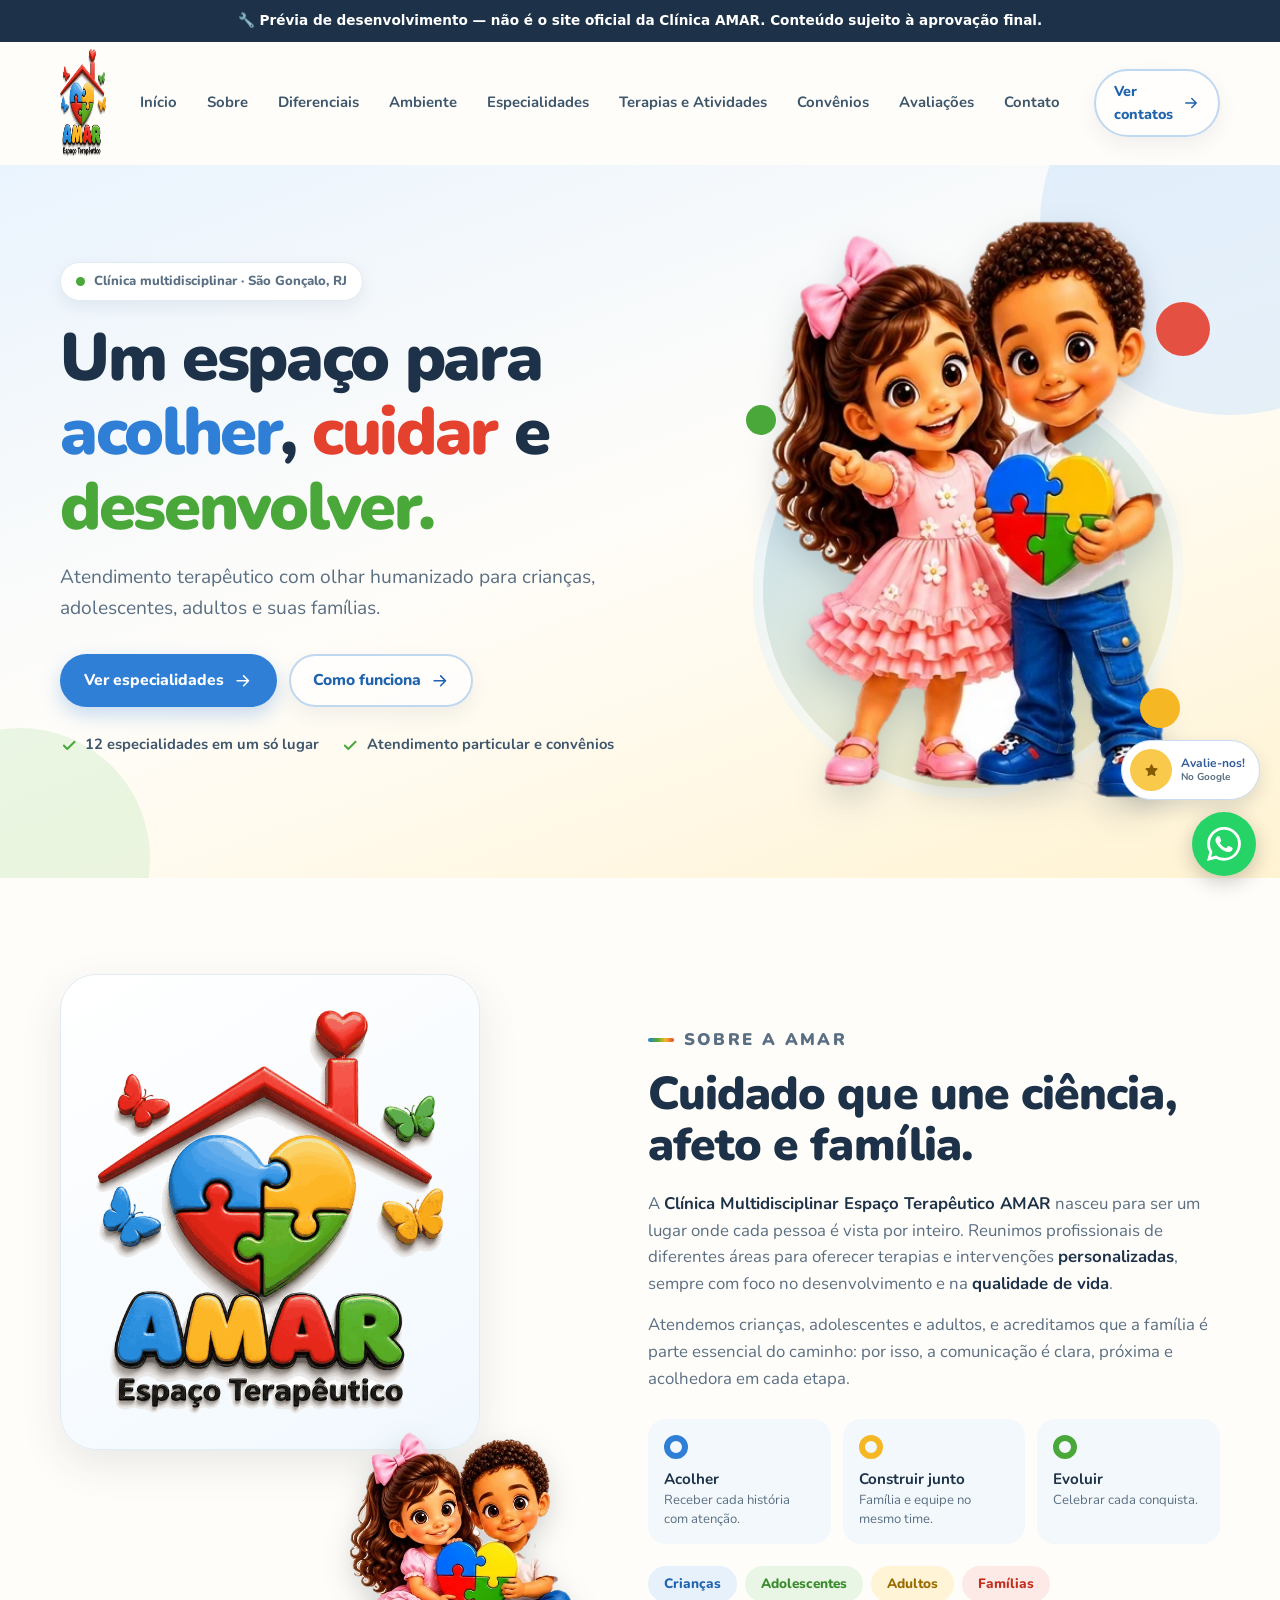
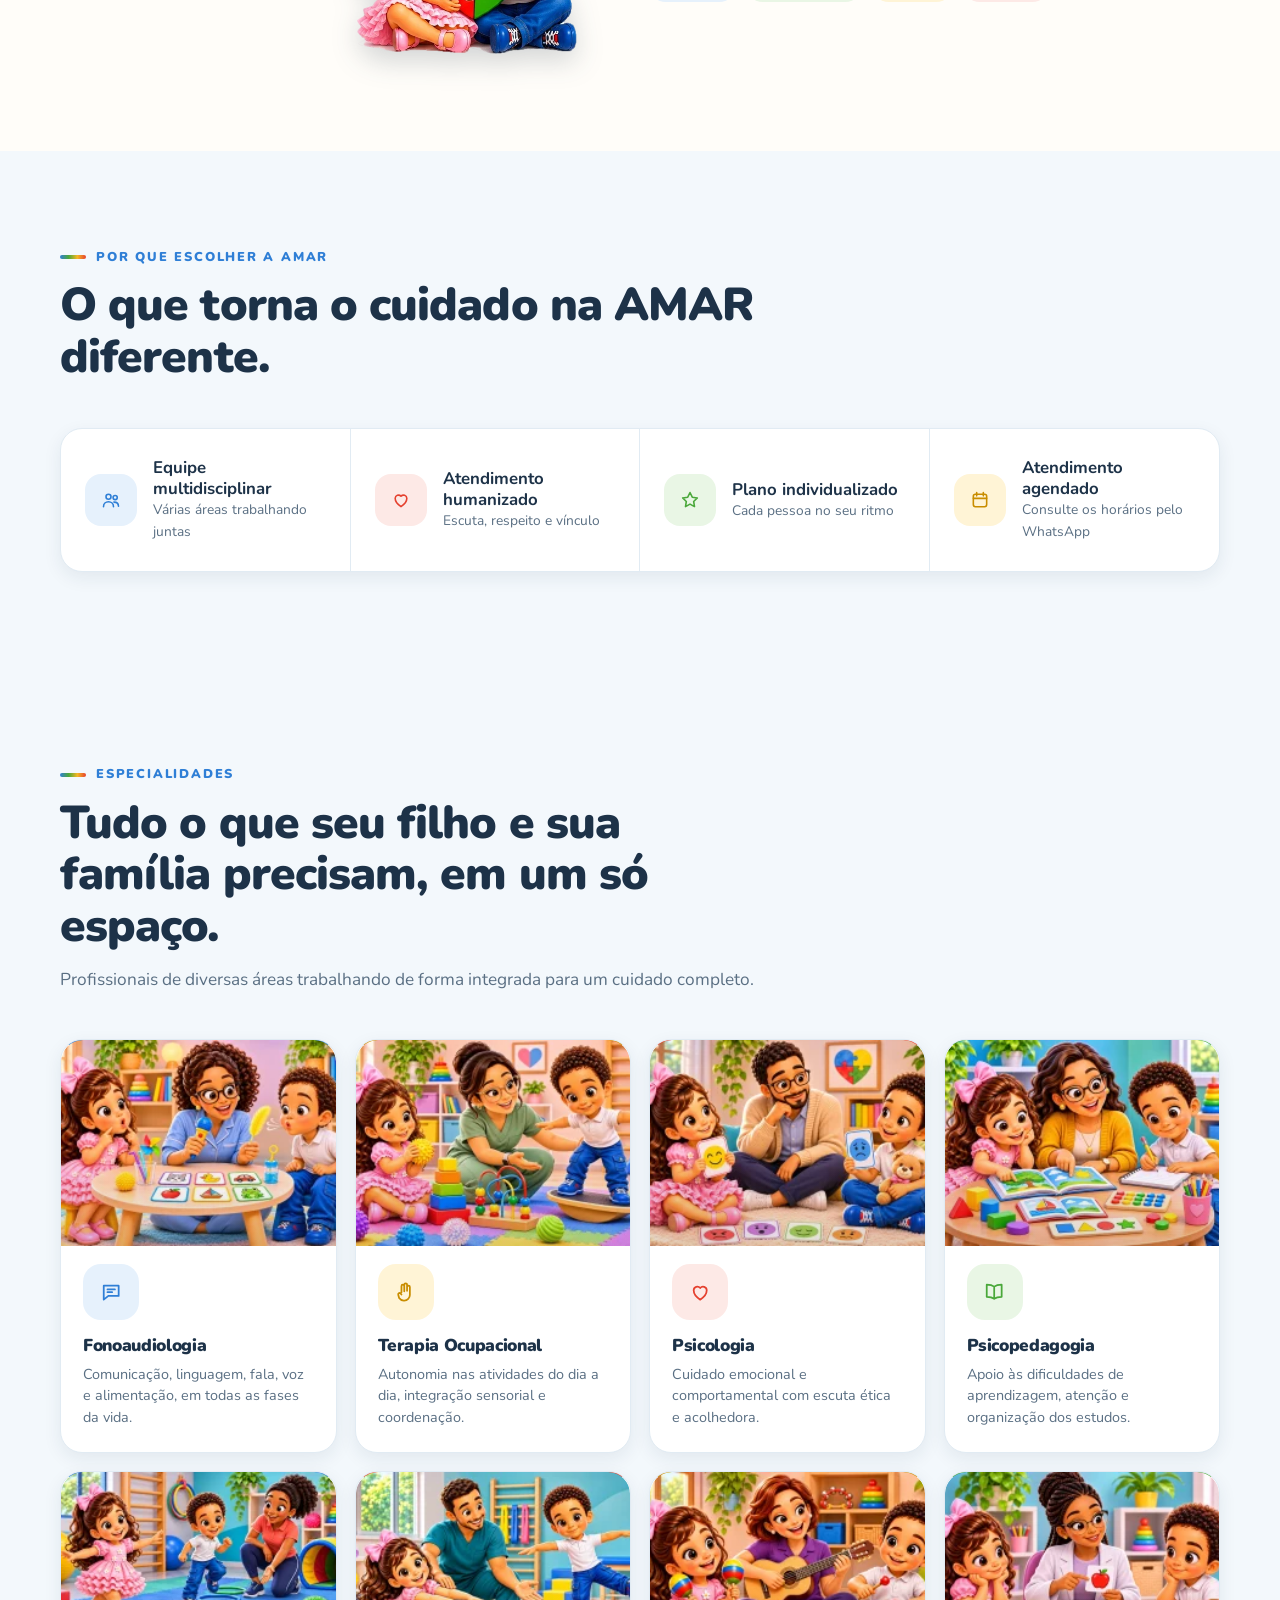
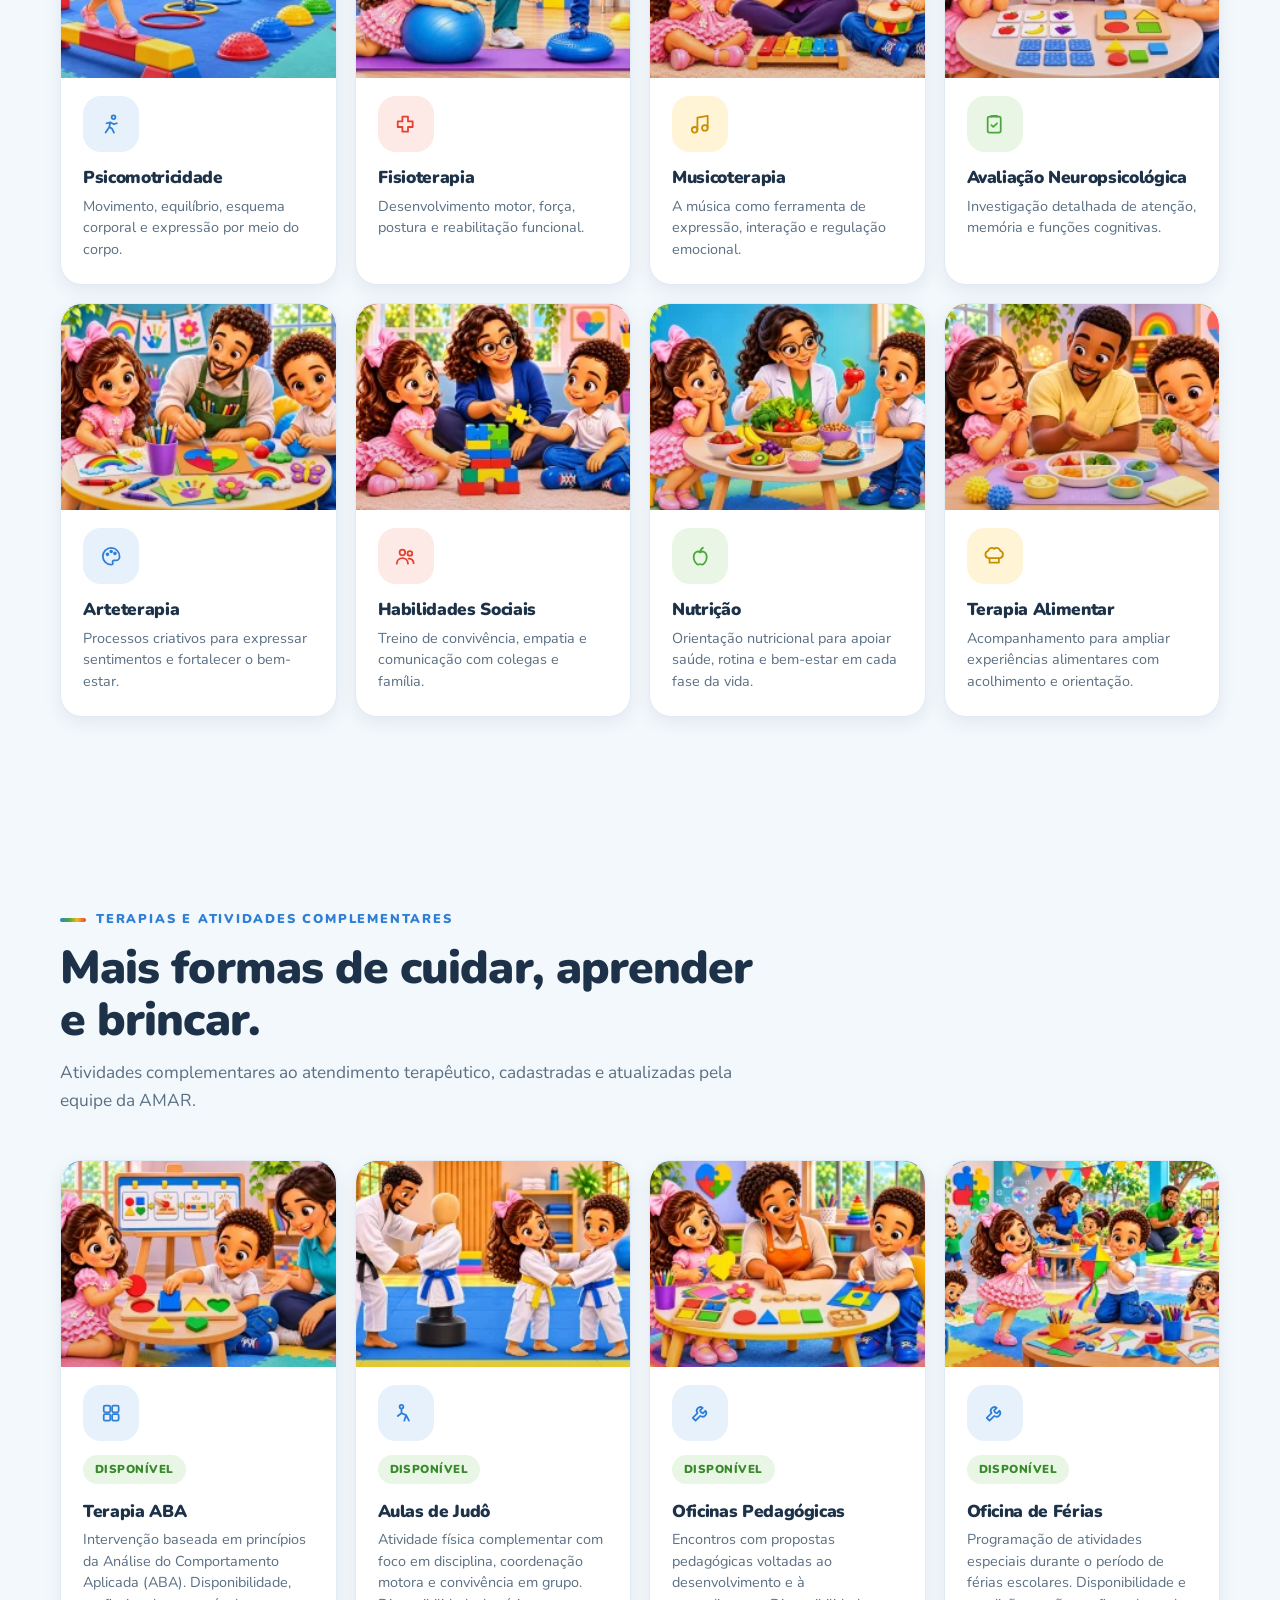
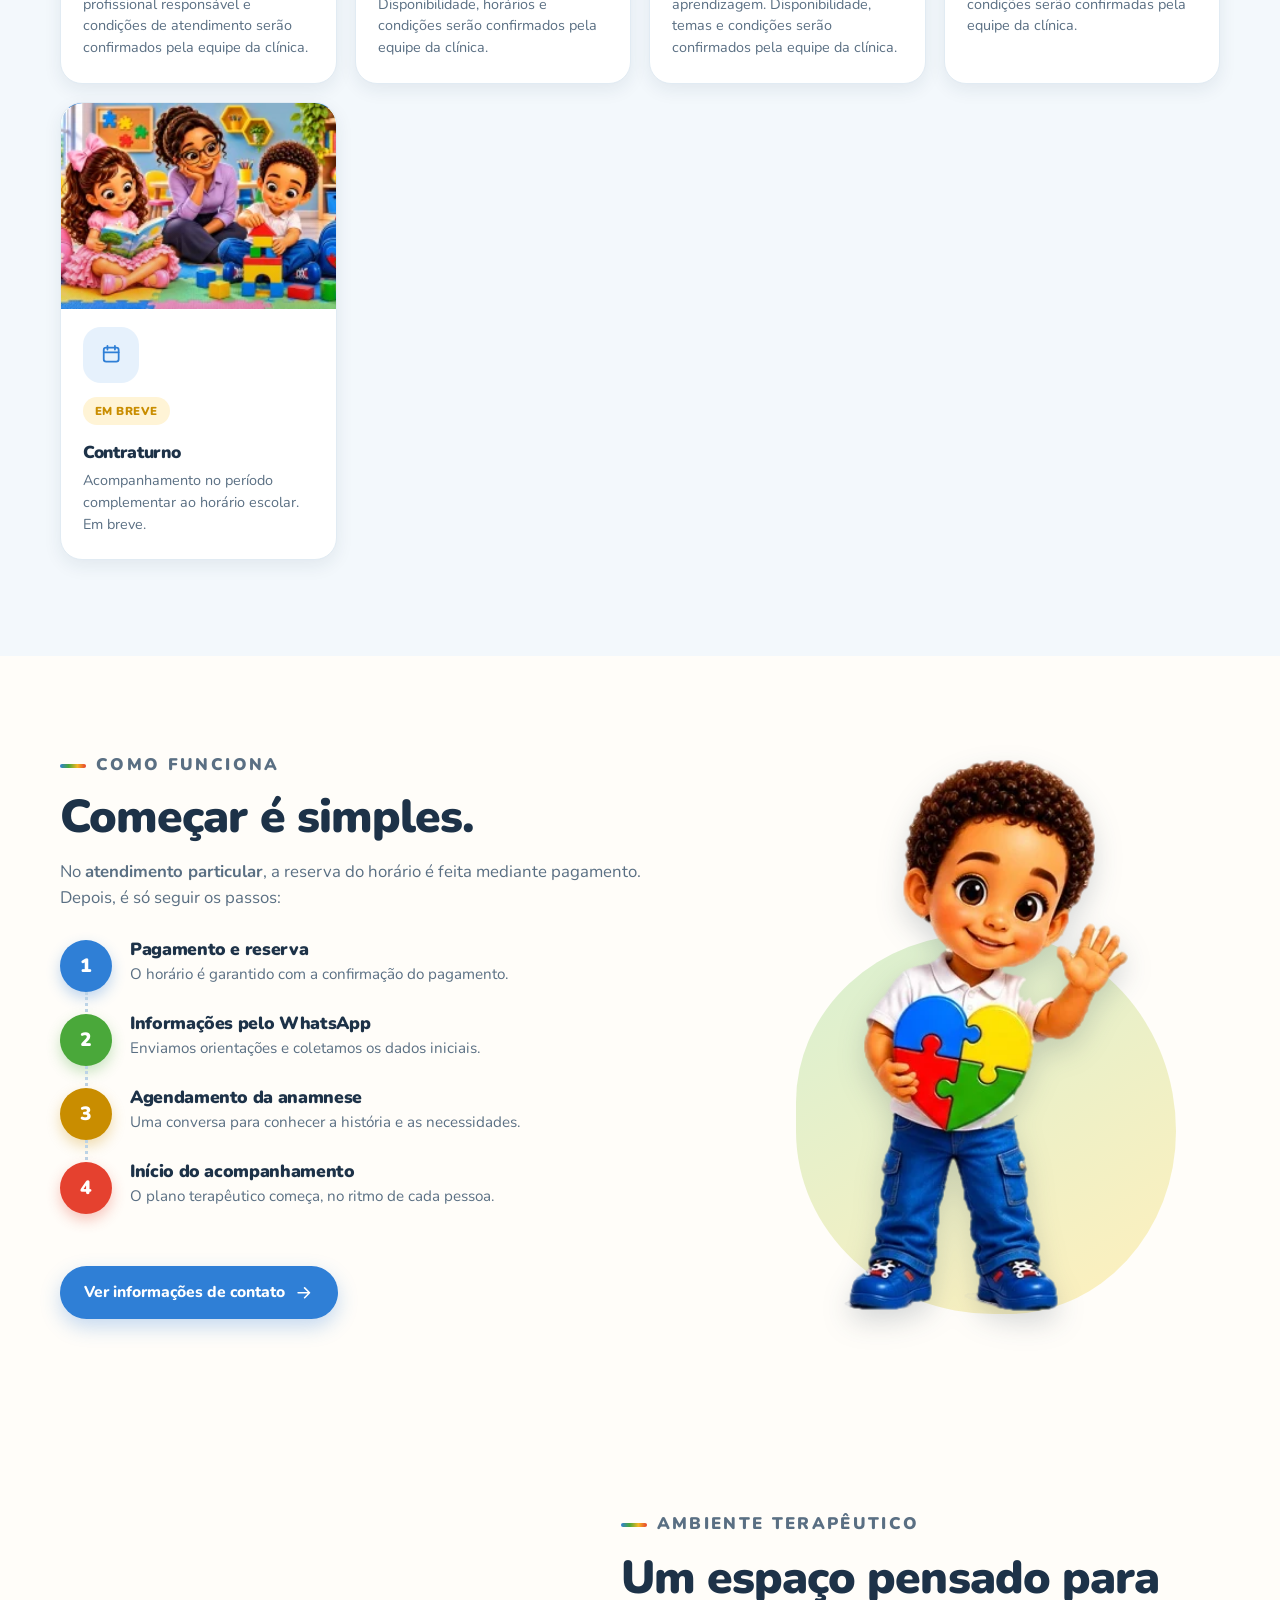
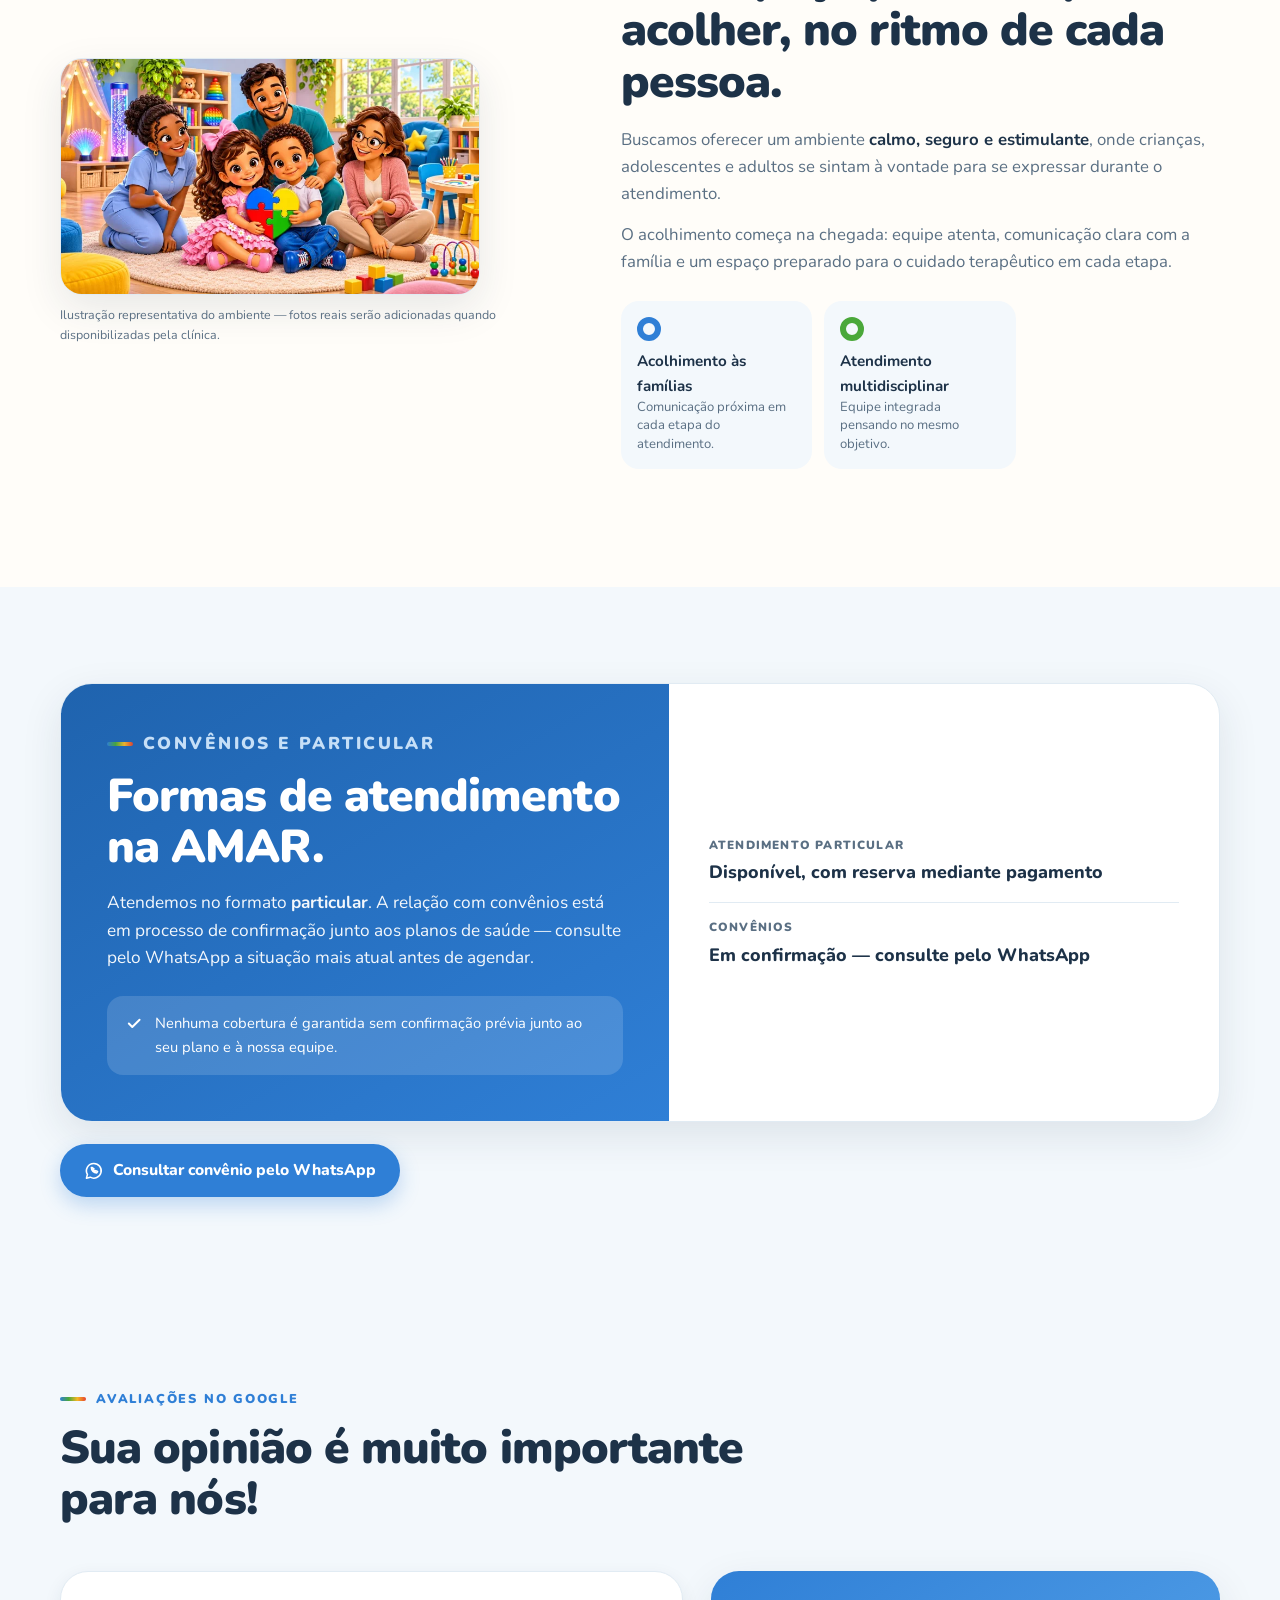
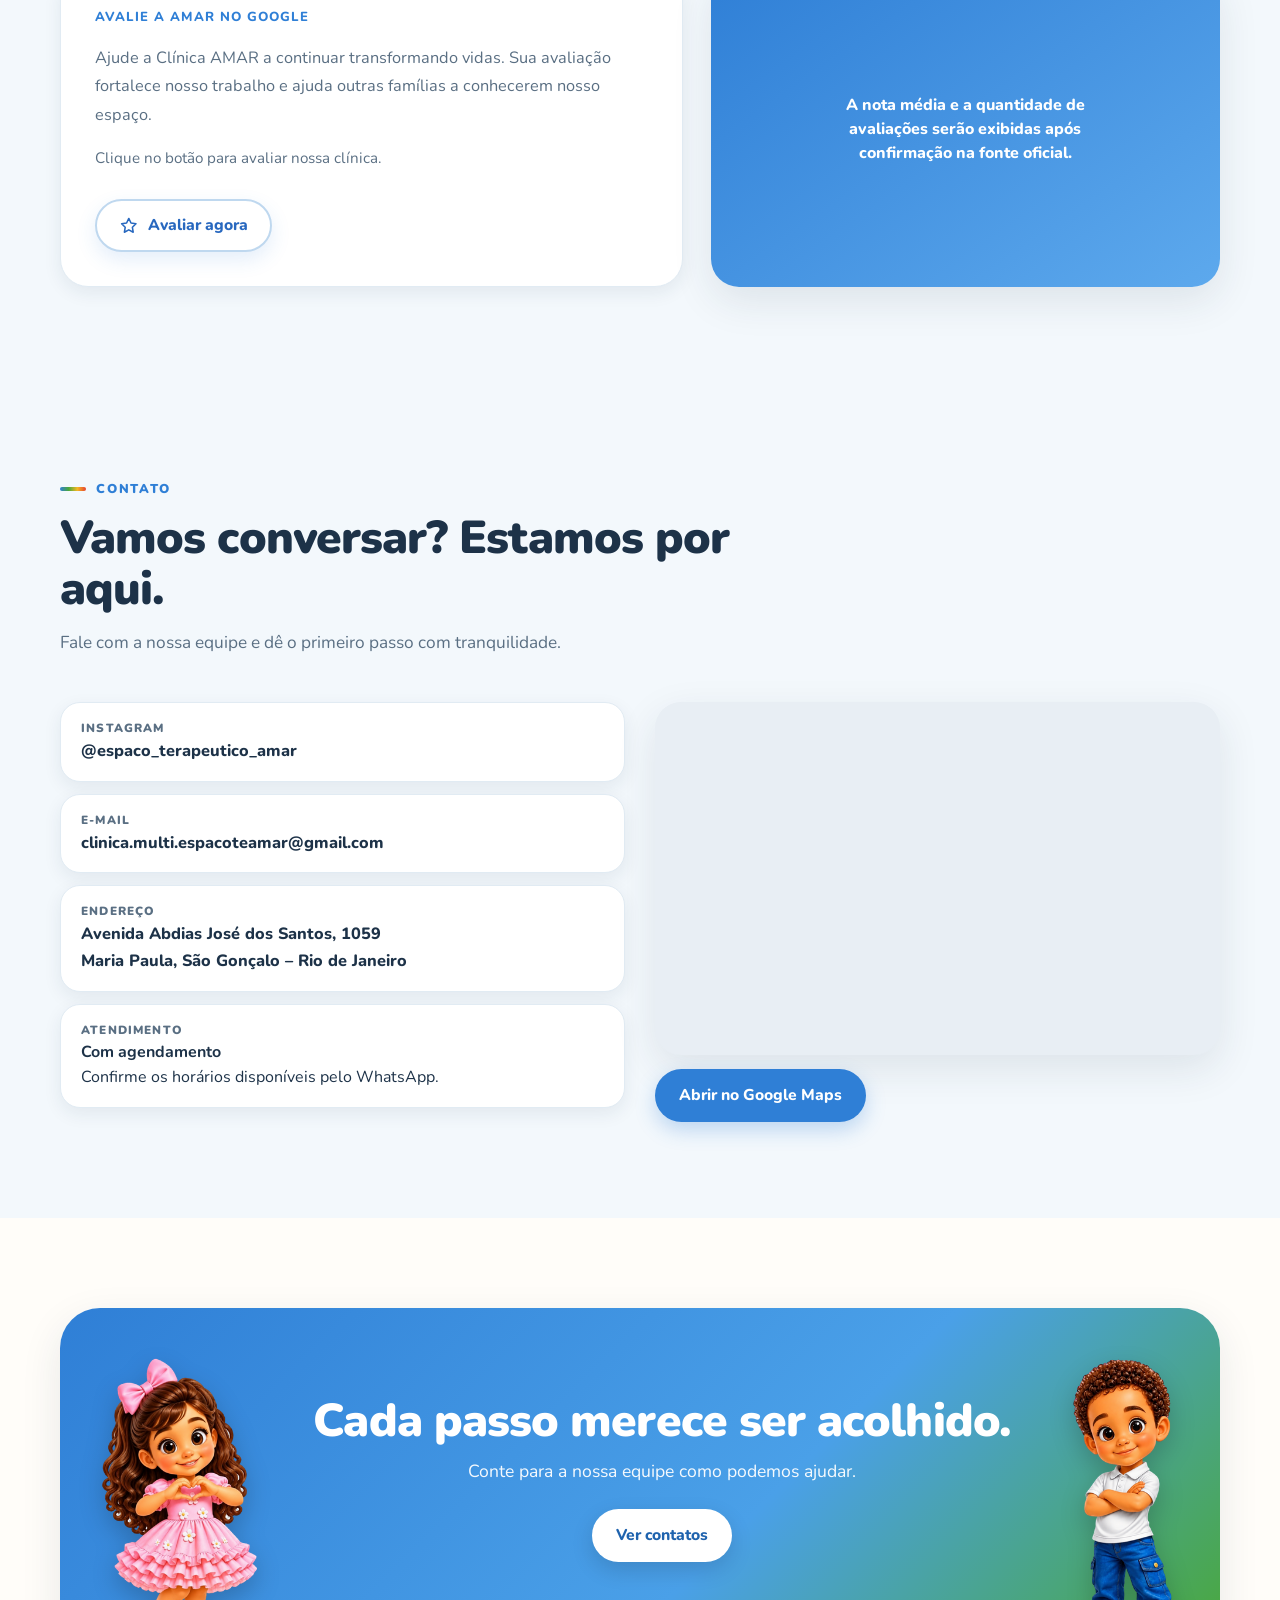
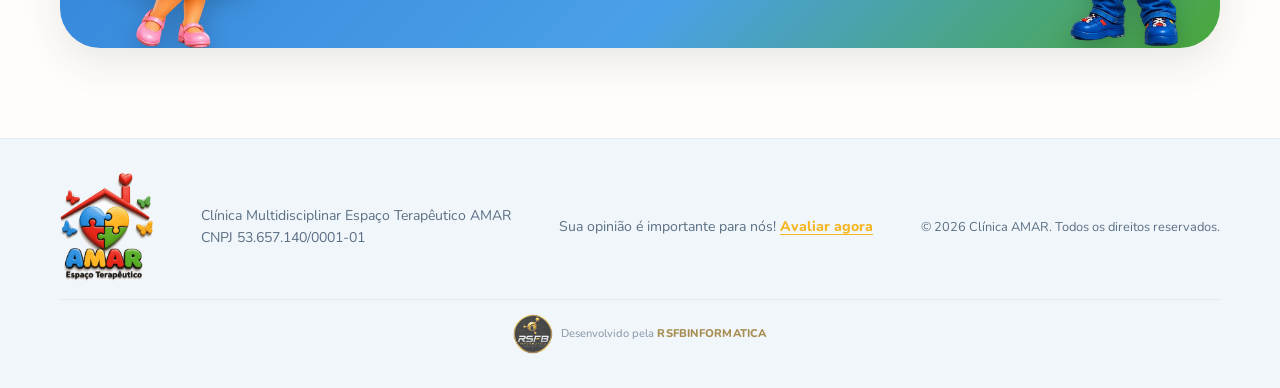
<file: index.html>
<!doctype html>
<!DOCTYPE html>

<html lang="en-US">
<head>
<meta charset="utf-8"/>
<meta content="width=device-width, initial-scale=1" name="viewport"/>
<meta content="#2f7fd6" name="theme-color"/>
<title>Clínica AMAR</title>
<meta content="noindex, nofollow" name="robots"/>
<link href="wp-content/themes/amar-institucional/assets/favicon-amar-16.png" rel="icon" sizes="16x16" type="image/png"/><link href="wp-content/themes/amar-institucional/assets/favicon-amar-32.png" rel="icon" sizes="32x32" type="image/png"/><link href="wp-content/themes/amar-institucional/assets/favicon-amar-64.png" rel="icon" sizes="64x64" type="image/png"/><link href="wp-content/themes/amar-institucional/assets/apple-touch-icon-amar-180.png" rel="apple-touch-icon" sizes="180x180"/><link href="//fonts.googleapis.com" rel="dns-prefetch"/>
<meta content="Clínica Multidisciplinar Espaço Terapêutico AMAR, em São Gonçalo (RJ): atendimento humanizado com 12 especialidades e atividades complementares para crianças, adolescentes, adultos e famílias." name="description"/>
<meta content="website" property="og:type"/>
<meta content="Clínica AMAR — Espaço Terapêutico Multidisciplinar em São Gonçalo, RJ" property="og:title"/>
<meta content="Clínica Multidisciplinar Espaço Terapêutico AMAR, em São Gonçalo (RJ): atendimento humanizado com 12 especialidades e atividades complementares para crianças, adolescentes, adultos e famílias." property="og:description"/>
<meta content="https://rsfbinformatica-n3.github.io/clinica-amar-preview/" property="og:url"/>
<meta content="https://rsfbinformatica-n3.github.io/clinica-amar-preview/wp-content/themes/amar-institucional/assets/logo-amar.png" property="og:image"/>
<meta content="summary_large_image" name="twitter:card"/>
<meta content="Clínica AMAR — Espaço Terapêutico Multidisciplinar em São Gonçalo, RJ" name="twitter:title"/>
<meta content="Clínica Multidisciplinar Espaço Terapêutico AMAR, em São Gonçalo (RJ): atendimento humanizado com 12 especialidades e atividades complementares para crianças, adolescentes, adultos e famílias." name="twitter:description"/>
<meta content="https://rsfbinformatica-n3.github.io/clinica-amar-preview/wp-content/themes/amar-institucional/assets/logo-amar.png" name="twitter:image"/>




<style id="global-styles-inline-css">
:root{--wp--preset--aspect-ratio--square: 1;--wp--preset--aspect-ratio--4-3: 4/3;--wp--preset--aspect-ratio--3-4: 3/4;--wp--preset--aspect-ratio--3-2: 3/2;--wp--preset--aspect-ratio--2-3: 2/3;--wp--preset--aspect-ratio--16-9: 16/9;--wp--preset--aspect-ratio--9-16: 9/16;--wp--preset--color--black: #000000;--wp--preset--color--cyan-bluish-gray: #abb8c3;--wp--preset--color--white: #ffffff;--wp--preset--color--pale-pink: #f78da7;--wp--preset--color--vivid-red: #cf2e2e;--wp--preset--color--luminous-vivid-orange: #ff6900;--wp--preset--color--luminous-vivid-amber: #fcb900;--wp--preset--color--light-green-cyan: #7bdcb5;--wp--preset--color--vivid-green-cyan: #00d084;--wp--preset--color--pale-cyan-blue: #8ed1fc;--wp--preset--color--vivid-cyan-blue: #0693e3;--wp--preset--color--vivid-purple: #9b51e0;--wp--preset--gradient--vivid-cyan-blue-to-vivid-purple: linear-gradient(135deg,rgb(6,147,227) 0%,rgb(155,81,224) 100%);--wp--preset--gradient--light-green-cyan-to-vivid-green-cyan: linear-gradient(135deg,rgb(122,220,180) 0%,rgb(0,208,130) 100%);--wp--preset--gradient--luminous-vivid-amber-to-luminous-vivid-orange: linear-gradient(135deg,rgb(252,185,0) 0%,rgb(255,105,0) 100%);--wp--preset--gradient--luminous-vivid-orange-to-vivid-red: linear-gradient(135deg,rgb(255,105,0) 0%,rgb(207,46,46) 100%);--wp--preset--gradient--very-light-gray-to-cyan-bluish-gray: linear-gradient(135deg,rgb(238,238,238) 0%,rgb(169,184,195) 100%);--wp--preset--gradient--cool-to-warm-spectrum: linear-gradient(135deg,rgb(74,234,220) 0%,rgb(151,120,209) 20%,rgb(207,42,186) 40%,rgb(238,44,130) 60%,rgb(251,105,98) 80%,rgb(254,248,76) 100%);--wp--preset--gradient--blush-light-purple: linear-gradient(135deg,rgb(255,206,236) 0%,rgb(152,150,240) 100%);--wp--preset--gradient--blush-bordeaux: linear-gradient(135deg,rgb(254,205,165) 0%,rgb(254,45,45) 50%,rgb(107,0,62) 100%);--wp--preset--gradient--luminous-dusk: linear-gradient(135deg,rgb(255,203,112) 0%,rgb(199,81,192) 50%,rgb(65,88,208) 100%);--wp--preset--gradient--pale-ocean: linear-gradient(135deg,rgb(255,245,203) 0%,rgb(182,227,212) 50%,rgb(51,167,181) 100%);--wp--preset--gradient--electric-grass: linear-gradient(135deg,rgb(202,248,128) 0%,rgb(113,206,126) 100%);--wp--preset--gradient--midnight: linear-gradient(135deg,rgb(2,3,129) 0%,rgb(40,116,252) 100%);--wp--preset--font-size--small: 13px;--wp--preset--font-size--medium: 20px;--wp--preset--font-size--large: 36px;--wp--preset--font-size--x-large: 42px;--wp--preset--spacing--20: 0.44rem;--wp--preset--spacing--30: 0.67rem;--wp--preset--spacing--40: 1rem;--wp--preset--spacing--50: 1.5rem;--wp--preset--spacing--60: 2.25rem;--wp--preset--spacing--70: 3.38rem;--wp--preset--spacing--80: 5.06rem;--wp--preset--shadow--natural: 6px 6px 9px rgba(0, 0, 0, 0.2);--wp--preset--shadow--deep: 12px 12px 50px rgba(0, 0, 0, 0.4);--wp--preset--shadow--sharp: 6px 6px 0px rgba(0, 0, 0, 0.2);--wp--preset--shadow--outlined: 6px 6px 0px -3px rgb(255, 255, 255), 6px 6px rgb(0, 0, 0);--wp--preset--shadow--crisp: 6px 6px 0px rgb(0, 0, 0);}.wp-block-button{--wp--preset--dimension--25: 25%;--wp--preset--dimension--50: 50%;--wp--preset--dimension--75: 75%;--wp--preset--dimension--100: 100%;}:where(body) { margin: 0; }:where(.is-layout-flex){gap: 0.5em;}:where(.is-layout-grid){gap: 0.5em;}body .is-layout-flex{display: flex;}.is-layout-flex{flex-wrap: wrap;align-items: center;}.is-layout-flex > :is(*, div){margin: 0;}body .is-layout-grid{display: grid;}.is-layout-grid > :is(*, div){margin: 0;}body{padding-top: 0px;padding-right: 0px;padding-bottom: 0px;padding-left: 0px;}:root :where(.wp-element-button, .wp-block-button__link){background-color: #32373c;border-width: 0;color: #fff;font-family: inherit;font-size: inherit;font-style: inherit;font-weight: inherit;letter-spacing: inherit;line-height: inherit;padding-top: calc(0.667em + 2px);padding-right: calc(1.333em + 2px);padding-bottom: calc(0.667em + 2px);padding-left: calc(1.333em + 2px);text-decoration: none;text-transform: inherit;}.has-black-color{color: var(--wp--preset--color--black) !important;}.has-cyan-bluish-gray-color{color: var(--wp--preset--color--cyan-bluish-gray) !important;}.has-white-color{color: var(--wp--preset--color--white) !important;}.has-pale-pink-color{color: var(--wp--preset--color--pale-pink) !important;}.has-vivid-red-color{color: var(--wp--preset--color--vivid-red) !important;}.has-luminous-vivid-orange-color{color: var(--wp--preset--color--luminous-vivid-orange) !important;}.has-luminous-vivid-amber-color{color: var(--wp--preset--color--luminous-vivid-amber) !important;}.has-light-green-cyan-color{color: var(--wp--preset--color--light-green-cyan) !important;}.has-vivid-green-cyan-color{color: var(--wp--preset--color--vivid-green-cyan) !important;}.has-pale-cyan-blue-color{color: var(--wp--preset--color--pale-cyan-blue) !important;}.has-vivid-cyan-blue-color{color: var(--wp--preset--color--vivid-cyan-blue) !important;}.has-vivid-purple-color{color: var(--wp--preset--color--vivid-purple) !important;}.has-black-background-color{background-color: var(--wp--preset--color--black) !important;}.has-cyan-bluish-gray-background-color{background-color: var(--wp--preset--color--cyan-bluish-gray) !important;}.has-white-background-color{background-color: var(--wp--preset--color--white) !important;}.has-pale-pink-background-color{background-color: var(--wp--preset--color--pale-pink) !important;}.has-vivid-red-background-color{background-color: var(--wp--preset--color--vivid-red) !important;}.has-luminous-vivid-orange-background-color{background-color: var(--wp--preset--color--luminous-vivid-orange) !important;}.has-luminous-vivid-amber-background-color{background-color: var(--wp--preset--color--luminous-vivid-amber) !important;}.has-light-green-cyan-background-color{background-color: var(--wp--preset--color--light-green-cyan) !important;}.has-vivid-green-cyan-background-color{background-color: var(--wp--preset--color--vivid-green-cyan) !important;}.has-pale-cyan-blue-background-color{background-color: var(--wp--preset--color--pale-cyan-blue) !important;}.has-vivid-cyan-blue-background-color{background-color: var(--wp--preset--color--vivid-cyan-blue) !important;}.has-vivid-purple-background-color{background-color: var(--wp--preset--color--vivid-purple) !important;}.has-black-border-color{border-color: var(--wp--preset--color--black) !important;}.has-cyan-bluish-gray-border-color{border-color: var(--wp--preset--color--cyan-bluish-gray) !important;}.has-white-border-color{border-color: var(--wp--preset--color--white) !important;}.has-pale-pink-border-color{border-color: var(--wp--preset--color--pale-pink) !important;}.has-vivid-red-border-color{border-color: var(--wp--preset--color--vivid-red) !important;}.has-luminous-vivid-orange-border-color{border-color: var(--wp--preset--color--luminous-vivid-orange) !important;}.has-luminous-vivid-amber-border-color{border-color: var(--wp--preset--color--luminous-vivid-amber) !important;}.has-light-green-cyan-border-color{border-color: var(--wp--preset--color--light-green-cyan) !important;}.has-vivid-green-cyan-border-color{border-color: var(--wp--preset--color--vivid-green-cyan) !important;}.has-pale-cyan-blue-border-color{border-color: var(--wp--preset--color--pale-cyan-blue) !important;}.has-vivid-cyan-blue-border-color{border-color: var(--wp--preset--color--vivid-cyan-blue) !important;}.has-vivid-purple-border-color{border-color: var(--wp--preset--color--vivid-purple) !important;}.has-vivid-cyan-blue-to-vivid-purple-gradient-background{background: var(--wp--preset--gradient--vivid-cyan-blue-to-vivid-purple) !important;}.has-light-green-cyan-to-vivid-green-cyan-gradient-background{background: var(--wp--preset--gradient--light-green-cyan-to-vivid-green-cyan) !important;}.has-luminous-vivid-amber-to-luminous-vivid-orange-gradient-background{background: var(--wp--preset--gradient--luminous-vivid-amber-to-luminous-vivid-orange) !important;}.has-luminous-vivid-orange-to-vivid-red-gradient-background{background: var(--wp--preset--gradient--luminous-vivid-orange-to-vivid-red) !important;}.has-very-light-gray-to-cyan-bluish-gray-gradient-background{background: var(--wp--preset--gradient--very-light-gray-to-cyan-bluish-gray) !important;}.has-cool-to-warm-spectrum-gradient-background{background: var(--wp--preset--gradient--cool-to-warm-spectrum) !important;}.has-blush-light-purple-gradient-background{background: var(--wp--preset--gradient--blush-light-purple) !important;}.has-blush-bordeaux-gradient-background{background: var(--wp--preset--gradient--blush-bordeaux) !important;}.has-luminous-dusk-gradient-background{background: var(--wp--preset--gradient--luminous-dusk) !important;}.has-pale-ocean-gradient-background{background: var(--wp--preset--gradient--pale-ocean) !important;}.has-electric-grass-gradient-background{background: var(--wp--preset--gradient--electric-grass) !important;}.has-midnight-gradient-background{background: var(--wp--preset--gradient--midnight) !important;}.has-small-font-size{font-size: var(--wp--preset--font-size--small) !important;}.has-medium-font-size{font-size: var(--wp--preset--font-size--medium) !important;}.has-large-font-size{font-size: var(--wp--preset--font-size--large) !important;}.has-x-large-font-size{font-size: var(--wp--preset--font-size--x-large) !important;}
/*# sourceURL=global-styles-inline-css */
</style>
<link href="wp-content/plugins/amar-whatsapp-flutuante/assets/amar-whatsapp-flutuante.css" id="amar-whatsapp-flutuante-css" media="all" rel="stylesheet"/>
<link href="https://fonts.googleapis.com/css2?family=Nunito:wght@400;600;700;800;900&amp;display=swap" id="amar-font-css" media="all" rel="stylesheet"/>
<link href="wp-content/themes/amar-institucional/style.css" id="amar-style-css" media="all" rel="stylesheet"/>


</head>
<body class="" data-preview-build="amar-hd-v2-20261122"><div style="position:sticky;top:0;z-index:999;background:#1d3248;color:#fff;text-align:center;padding:10px 16px;font-family:system-ui,sans-serif;font-size:.85rem;font-weight:700">🔧 Prévia de desenvolvimento — não é o site oficial da Clínica AMAR. Conteúdo sujeito à aprovação final.</div>
<svg aria-hidden="true" focusable="false" height="0" style="position:absolute" width="0"><defs>
<symbol id="i-fono" viewbox="0 0 24 24"><path d="M4 5h16v11H9l-5 4z"></path><path d="M8 9h8M8 12h5"></path></symbol>
<symbol id="i-to" viewbox="0 0 24 24"><path d="M8 12V5.5a1.5 1.5 0 013 0V11m0-.5V4a1.5 1.5 0 013 0v6.5m0-4a1.5 1.5 0 013 0V15a6 6 0 01-6 6h-.5a6 6 0 01-5-2.7L4.6 15a1.5 1.5 0 012.4-1.7L8 14.5"></path></symbol>
<symbol id="i-psi" viewbox="0 0 24 24"><path d="M12 20s-7-4.5-7-10a4 4 0 017-2.5A4 4 0 0119 10c0 5.5-7 10-7 10z"></path></symbol>
<symbol id="i-pedagogia" viewbox="0 0 24 24"><path d="M12 6c-2-1.5-5-2-8-2v13c3 0 6 .5 8 2 2-1.5 5-2 8-2V4c-3 0-6 .5-8 2zM12 6v13"></path></symbol>
<symbol id="i-motri" viewbox="0 0 24 24"><circle cx="14.5" cy="4.5" r="2"></circle><path d="M6 21l4-6 3 2 2 4M10 15l1-5 4 2 3-1M11 10l-4 1"></path></symbol>
<symbol id="i-fisio" viewbox="0 0 24 24"><path d="M9 4h6v5h5v6h-5v5H9v-5H4V9h5z"></path></symbol>
<symbol id="i-musica" viewbox="0 0 24 24"><path d="M9 18V5l11-2v13"></path><circle cx="6" cy="18" r="3"></circle><circle cx="17" cy="16" r="3"></circle></symbol>
<symbol id="i-neuro" viewbox="0 0 24 24"><rect height="17" rx="2" width="14" x="5" y="4"></rect><path d="M9 4V3h6v1M9 13l2 2 4-4"></path></symbol>
<symbol id="i-arte" viewbox="0 0 24 24"><path d="M12 3a9 9 0 000 18c1.6 0 2.2-1 1.6-2.3-.5-1.2.3-2.2 1.6-2.2H17a4 4 0 004-4c0-5-4-9.5-9-9.5z"></path><circle cx="8" cy="10" r="1"></circle><circle cx="12" cy="7" r="1"></circle><circle cx="16" cy="9" r="1"></circle></symbol>
<symbol id="i-social" viewbox="0 0 24 24"><circle cx="9" cy="8" r="3"></circle><circle cx="17" cy="9" r="2.5"></circle><path d="M3 20c0-3.5 2.7-6 6-6s6 2.5 6 6M15.5 14.5c3 0 5.5 1.5 5.5 5"></path></symbol>
<symbol id="i-nutri" viewbox="0 0 24 24"><path d="M12 8c-2-2-7-1-7 5 0 4 3 8 5 8 1 0 1.5-.5 2-.5s1 .5 2 .5c2 0 5-4 5-8 0-6-5-7-7-5zM12 8c0-2 1-4 3-5"></path></symbol>
<symbol id="i-culinaria" viewbox="0 0 24 24"><path d="M7 14v5h10v-5M6 14a4 4 0 01-.5-7.8A4 4 0 0112 4a4 4 0 016.5 2.2A4 4 0 0118 14z"></path></symbol>
<symbol id="i-receipt" viewbox="0 0 24 24"><path d="M6 3h12v18l-3-2-3 2-3-2-3 2zM9 8h6M9 12h6"></path></symbol>
<symbol id="i-calendar" viewbox="0 0 24 24"><rect height="15" rx="2.5" width="16" x="4" y="5"></rect><path d="M4 10h16M8 3v4M16 3v4"></path></symbol>
<symbol id="i-heart" viewbox="0 0 24 24"><path d="M12 20s-7-4.5-7-10a4 4 0 017-2.5A4 4 0 0119 10c0 5.5-7 10-7 10z"></path></symbol>
<symbol id="i-users" viewbox="0 0 24 24"><circle cx="9" cy="8" r="3"></circle><circle cx="17" cy="9" r="2.5"></circle><path d="M3 20c0-3.5 2.7-6 6-6s6 2.5 6 6M15.5 14.5c3 0 5.5 1.5 5.5 5"></path></symbol>
<symbol id="i-star" viewbox="0 0 24 24"><path d="M12 3l2.7 5.6 6.1.9-4.4 4.3 1 6.1L12 17l-5.4 2.9 1-6.1L3.2 9.5l6.1-.9z"></path></symbol>
<symbol id="i-check" viewbox="0 0 24 24"><path d="M5 12.5l4.5 4.5L19 7.5"></path></symbol><symbol id="i-arrow" viewbox="0 0 24 24"><path d="M5 12h14M13 6l6 6-6 6"></path></symbol>
<symbol id="i-whatsapp" viewbox="0 0 24 24"><path d="M12 3a9 9 0 00-7.8 13.5L3 21l4.6-1.2A9 9 0 1012 3z"></path><path d="M9 8c0 3.6 3 6.6 6.6 6.6l1-1.7-2.2-1.1-.9.9a4.6 4.6 0 01-2.2-2.2l.9-.9L10.1 8z"></path></symbol>
<symbol id="i-aba" viewbox="0 0 24 24"><rect height="7" rx="1.5" width="7" x="4" y="4"></rect><rect height="7" rx="1.5" width="7" x="13" y="4"></rect><rect height="7" rx="1.5" width="7" x="4" y="13"></rect><rect height="7" rx="1.5" width="7" x="13" y="13"></rect></symbol>
<symbol id="i-judo" viewbox="0 0 24 24"><circle cx="8" cy="5" r="2"></circle><path d="M8 7v5l5 2 3 6M8 12l-4 3M13 14l-2 6"></path></symbol>
<symbol id="i-oficina" viewbox="0 0 24 24"><path d="M14.7 6.3a4 4 0 00-5.6 5.6L4 17l3 3 5.1-5.1a4 4 0 005.6-5.6l-2.8 2.8-2-1-1-2z"></path></symbol>
</defs></svg>
<a class="skip" href="#conteudo">Ir para o conteúdo</a>
<header class="site-header" id="topo"><div class="wrap nav">
<a aria-label="Clínica AMAR – Espaço Terapêutico, início" class="brand" href="#inicio"><img alt="Clínica AMAR – Espaço Terapêutico" height="665" src="wp-content/themes/amar-institucional/assets/logo-amar.png" width="573"/></a>
<nav aria-label="Navegação principal" class="menu" id="menu"><a href="#inicio">Início</a><a href="#sobre">Sobre</a><a href="#diferenciais">Diferenciais</a><a href="#ambiente">Ambiente</a><a href="#especialidades">Especialidades</a><a href="#terapias-atividades">Terapias e Atividades</a><a href="#convenios">Convênios</a><a href="#avaliacoes">Avaliações</a><a href="#contato">Contato</a><a class="btn btn-primary menu-cta" href="#contato">Ver contatos <svg class="ic"><use href="#i-arrow"></use></svg></a></nav>
<a class="btn btn-outline header-cta" href="#contato">Ver contatos <svg class="ic"><use href="#i-arrow"></use></svg></a>
<button aria-controls="menu" aria-expanded="false" aria-label="Abrir menu" class="burger" id="burger"><span></span><span></span><span></span></button>
</div></header>
<main id="conteudo">
<section class="hero" id="inicio"><div aria-hidden="true" class="blob b1"></div><div aria-hidden="true" class="blob b2"></div><div class="wrap hero-grid"><div class="hero-copy"><span class="chip"><i class="dot"></i> Clínica multidisciplinar · São Gonçalo, RJ</span><h1>Um espaço para <em class="c-blue">acolher</em>, <em class="c-red">cuidar</em> e <em class="c-green">desenvolver.</em></h1><p class="lead">Atendimento terapêutico com olhar humanizado para crianças, adolescentes, adultos e suas famílias.</p><div class="actions"><a class="btn btn-primary" href="#especialidades">Ver especialidades <svg class="ic"><use href="#i-arrow"></use></svg></a><a class="btn btn-outline" href="#como-funciona">Como funciona <svg class="ic"><use href="#i-arrow"></use></svg></a></div><ul class="hero-points"><li><svg class="ic"><use href="#i-check"></use></svg>12 especialidades em um só lugar</li><li><svg class="ic"><use href="#i-check"></use></svg>Atendimento particular e convênios</li></ul></div><div class="hero-art"><div aria-hidden="true" class="hero-disc"></div><img alt="Mascotes da AMAR: uma menina e um menino segurando um coração de quebra-cabeça colorido" class="hero-kids" height="800" src="wp-content/themes/amar-institucional/assets/dupla-em-pe.webp" width="560"/><span aria-hidden="true" class="float f1"></span><span aria-hidden="true" class="float f2"></span><span aria-hidden="true" class="float f3"></span></div></div></section>
<section class="section" id="sobre"><div class="wrap about"><div class="about-art reveal"><div class="about-card"><img alt="Logotipo da Clínica AMAR – Espaço Terapêutico" height="688" loading="lazy" src="wp-content/themes/amar-institucional/assets/logo-amar.png" width="600"/></div><img alt="" aria-hidden="true" class="about-kids" height="500" loading="lazy" src="wp-content/themes/amar-institucional/assets/dupla-sentada.webp" width="460"/></div><div class="about-copy reveal"><p class="eyebrow">Sobre a AMAR</p><h2>Cuidado que une ciência, afeto e família.</h2><p>A <strong>Clínica Multidisciplinar Espaço Terapêutico AMAR</strong> nasceu para ser um lugar onde cada pessoa é vista por inteiro. Reunimos profissionais de diferentes áreas para oferecer terapias e intervenções <strong>personalizadas</strong>, sempre com foco no desenvolvimento e na <strong>qualidade de vida</strong>.</p><p>Atendemos crianças, adolescentes e adultos, e acreditamos que a família é parte essencial do caminho: por isso, a comunicação é clara, próxima e acolhedora em cada etapa.</p><ul class="values"><li><span class="ring blue"></span><div><strong>Acolher</strong><span>Receber cada história com atenção.</span></div></li><li><span class="ring yellow"></span><div><strong>Construir junto</strong><span>Família e equipe no mesmo time.</span></div></li><li><span class="ring green"></span><div><strong>Evoluir</strong><span>Celebrar cada conquista.</span></div></li></ul><div class="audience"><span>Crianças</span><span>Adolescentes</span><span>Adultos</span><span>Famílias</span></div></div></div></section>
<section class="section section-soft" id="diferenciais"><div class="wrap"><div class="section-head reveal"><p class="eyebrow">Por que escolher a AMAR</p><h2>O que torna o cuidado na AMAR diferente.</h2></div><ul class="trust trust-grid reveal"><li><span class="ti blue"><svg class="ic"><use href="#i-users"></use></svg></span><div><strong>Equipe multidisciplinar</strong><span>Várias áreas trabalhando juntas</span></div></li><li><span class="ti red"><svg class="ic"><use href="#i-heart"></use></svg></span><div><strong>Atendimento humanizado</strong><span>Escuta, respeito e vínculo</span></div></li><li><span class="ti green"><svg class="ic"><use href="#i-star"></use></svg></span><div><strong>Plano individualizado</strong><span>Cada pessoa no seu ritmo</span></div></li><li><span class="ti yellow"><svg class="ic"><use href="#i-calendar"></use></svg></span><div><strong>Atendimento agendado</strong><span>Consulte os horários pelo WhatsApp</span></div></li></ul></div></section>
<section class="section section-soft" id="especialidades"><div class="wrap"><div class="section-head reveal"><p class="eyebrow">Especialidades</p><h2>Tudo o que seu filho e sua família precisam, em um só espaço.</h2><p>Profissionais de diversas áreas trabalhando de forma integrada para um cuidado completo.</p></div><div class="cards">
<article class="card c-blue reveal">
<span class="card-media"><img alt="Ilustração representando Fonoaudiologia na Clínica AMAR" class="attachment-medium size-medium" decoding="async" height="169" loading="lazy" sizes="auto, (max-width: 300px) 100vw, 300px" src="wp-content/uploads/2026/11/01-fonoaudiologia-300x169.webp" srcset="wp-content/uploads/2026/11/01-fonoaudiologia-300x169.webp 300w, wp-content/uploads/2026/11/01-fonoaudiologia-1024x576.webp 1024w, wp-content/uploads/2026/11/01-fonoaudiologia-768x432.webp 768w, wp-content/uploads/2026/11/01-fonoaudiologia-1536x864.webp 1536w, wp-content/uploads/2026/11/01-fonoaudiologia.webp 1672w" width="300"/></span><span class="ico"><svg class="ic"><use href="#i-fono"></use></svg></span><h3>Fonoaudiologia</h3><p>Comunicação, linguagem, fala, voz e alimentação, em todas as fases da vida.</p></article><article class="card c-yellow reveal">
<span class="card-media"><img alt="Ilustração representando Terapia Ocupacional na Clínica AMAR" class="attachment-medium size-medium" decoding="async" height="169" loading="lazy" sizes="auto, (max-width: 300px) 100vw, 300px" src="wp-content/uploads/2026/11/02-terapia-ocupacional-300x169.webp" srcset="wp-content/uploads/2026/11/02-terapia-ocupacional-300x169.webp 300w, wp-content/uploads/2026/11/02-terapia-ocupacional-1024x576.webp 1024w, wp-content/uploads/2026/11/02-terapia-ocupacional-768x432.webp 768w, wp-content/uploads/2026/11/02-terapia-ocupacional-1536x864.webp 1536w, wp-content/uploads/2026/11/02-terapia-ocupacional.webp 1672w" width="300"/></span><span class="ico"><svg class="ic"><use href="#i-to"></use></svg></span><h3>Terapia Ocupacional</h3><p>Autonomia nas atividades do dia a dia, integração sensorial e coordenação.</p></article><article class="card c-red reveal">
<span class="card-media"><img alt="Ilustração representando Psicologia na Clínica AMAR" class="attachment-medium size-medium" decoding="async" height="169" loading="lazy" sizes="auto, (max-width: 300px) 100vw, 300px" src="wp-content/uploads/2026/11/03-psicologia-300x169.webp" srcset="wp-content/uploads/2026/11/03-psicologia-300x169.webp 300w, wp-content/uploads/2026/11/03-psicologia-1024x576.webp 1024w, wp-content/uploads/2026/11/03-psicologia-768x432.webp 768w, wp-content/uploads/2026/11/03-psicologia-1536x864.webp 1536w, wp-content/uploads/2026/11/03-psicologia.webp 1672w" width="300"/></span><span class="ico"><svg class="ic"><use href="#i-psi"></use></svg></span><h3>Psicologia</h3><p>Cuidado emocional e comportamental com escuta ética e acolhedora.</p></article><article class="card c-green reveal">
<span class="card-media"><img alt="Ilustração representando Psicopedagogia na Clínica AMAR" class="attachment-medium size-medium" decoding="async" height="169" loading="lazy" sizes="auto, (max-width: 300px) 100vw, 300px" src="wp-content/uploads/2026/11/04-psicopedagogia-300x169.webp" srcset="wp-content/uploads/2026/11/04-psicopedagogia-300x169.webp 300w, wp-content/uploads/2026/11/04-psicopedagogia-1024x576.webp 1024w, wp-content/uploads/2026/11/04-psicopedagogia-768x432.webp 768w, wp-content/uploads/2026/11/04-psicopedagogia-1536x864.webp 1536w, wp-content/uploads/2026/11/04-psicopedagogia.webp 1672w" width="300"/></span><span class="ico"><svg class="ic"><use href="#i-pedagogia"></use></svg></span><h3>Psicopedagogia</h3><p>Apoio às dificuldades de aprendizagem, atenção e organização dos estudos.</p></article><article class="card c-blue reveal">
<span class="card-media"><img alt="Ilustração representando Psicomotricidade na Clínica AMAR" class="attachment-medium size-medium" decoding="async" height="169" loading="lazy" sizes="auto, (max-width: 300px) 100vw, 300px" src="wp-content/uploads/2026/11/05-psicomotricidade-300x169.webp" srcset="wp-content/uploads/2026/11/05-psicomotricidade-300x169.webp 300w, wp-content/uploads/2026/11/05-psicomotricidade-1024x576.webp 1024w, wp-content/uploads/2026/11/05-psicomotricidade-768x432.webp 768w, wp-content/uploads/2026/11/05-psicomotricidade-1536x864.webp 1536w, wp-content/uploads/2026/11/05-psicomotricidade.webp 1672w" width="300"/></span><span class="ico"><svg class="ic"><use href="#i-motri"></use></svg></span><h3>Psicomotricidade</h3><p>Movimento, equilíbrio, esquema corporal e expressão por meio do corpo.</p></article><article class="card c-red reveal">
<span class="card-media"><img alt="Ilustração representando Fisioterapia na Clínica AMAR" class="attachment-medium size-medium" decoding="async" height="169" loading="lazy" sizes="auto, (max-width: 300px) 100vw, 300px" src="wp-content/uploads/2026/11/06-fisioterapia-300x169.webp" srcset="wp-content/uploads/2026/11/06-fisioterapia-300x169.webp 300w, wp-content/uploads/2026/11/06-fisioterapia-1024x576.webp 1024w, wp-content/uploads/2026/11/06-fisioterapia-768x432.webp 768w, wp-content/uploads/2026/11/06-fisioterapia-1536x864.webp 1536w, wp-content/uploads/2026/11/06-fisioterapia.webp 1672w" width="300"/></span><span class="ico"><svg class="ic"><use href="#i-fisio"></use></svg></span><h3>Fisioterapia</h3><p>Desenvolvimento motor, força, postura e reabilitação funcional.</p></article><article class="card c-yellow reveal">
<span class="card-media"><img alt="Ilustração representando Musicoterapia na Clínica AMAR" class="attachment-medium size-medium" decoding="async" height="169" loading="lazy" sizes="auto, (max-width: 300px) 100vw, 300px" src="wp-content/uploads/2026/11/07-musicoterapia-300x169.webp" srcset="wp-content/uploads/2026/11/07-musicoterapia-300x169.webp 300w, wp-content/uploads/2026/11/07-musicoterapia-1024x576.webp 1024w, wp-content/uploads/2026/11/07-musicoterapia-768x432.webp 768w, wp-content/uploads/2026/11/07-musicoterapia-1536x864.webp 1536w, wp-content/uploads/2026/11/07-musicoterapia.webp 1672w" width="300"/></span><span class="ico"><svg class="ic"><use href="#i-musica"></use></svg></span><h3>Musicoterapia</h3><p>A música como ferramenta de expressão, interação e regulação emocional.</p></article><article class="card c-green reveal">
<span class="card-media"><img alt="Ilustração representando Avaliação Neuropsicológica na Clínica AMAR" class="attachment-medium size-medium" decoding="async" height="169" loading="lazy" sizes="auto, (max-width: 300px) 100vw, 300px" src="wp-content/uploads/2026/11/08-avaliacao-neuropsicologica-300x169.webp" srcset="wp-content/uploads/2026/11/08-avaliacao-neuropsicologica-300x169.webp 300w, wp-content/uploads/2026/11/08-avaliacao-neuropsicologica-1024x576.webp 1024w, wp-content/uploads/2026/11/08-avaliacao-neuropsicologica-768x432.webp 768w, wp-content/uploads/2026/11/08-avaliacao-neuropsicologica-1536x864.webp 1536w, wp-content/uploads/2026/11/08-avaliacao-neuropsicologica.webp 1672w" width="300"/></span><span class="ico"><svg class="ic"><use href="#i-neuro"></use></svg></span><h3>Avaliação Neuropsicológica</h3><p>Investigação detalhada de atenção, memória e funções cognitivas.</p></article><article class="card c-blue reveal">
<span class="card-media"><img alt="Ilustração representando Arteterapia na Clínica AMAR" class="attachment-medium size-medium" decoding="async" height="169" loading="lazy" sizes="auto, (max-width: 300px) 100vw, 300px" src="wp-content/uploads/2026/11/09-arteterapia-300x169.webp" srcset="wp-content/uploads/2026/11/09-arteterapia-300x169.webp 300w, wp-content/uploads/2026/11/09-arteterapia-1024x576.webp 1024w, wp-content/uploads/2026/11/09-arteterapia-768x432.webp 768w, wp-content/uploads/2026/11/09-arteterapia-1536x864.webp 1536w, wp-content/uploads/2026/11/09-arteterapia.webp 1672w" width="300"/></span><span class="ico"><svg class="ic"><use href="#i-arte"></use></svg></span><h3>Arteterapia</h3><p>Processos criativos para expressar sentimentos e fortalecer o bem-estar.</p></article><article class="card c-red reveal">
<span class="card-media"><img alt="Ilustração representando Habilidades Sociais na Clínica AMAR" class="attachment-medium size-medium" decoding="async" height="169" loading="lazy" sizes="auto, (max-width: 300px) 100vw, 300px" src="wp-content/uploads/2026/11/10-habilidades-sociais-300x169.webp" srcset="wp-content/uploads/2026/11/10-habilidades-sociais-300x169.webp 300w, wp-content/uploads/2026/11/10-habilidades-sociais-1024x576.webp 1024w, wp-content/uploads/2026/11/10-habilidades-sociais-768x432.webp 768w, wp-content/uploads/2026/11/10-habilidades-sociais-1536x864.webp 1536w, wp-content/uploads/2026/11/10-habilidades-sociais.webp 1672w" width="300"/></span><span class="ico"><svg class="ic"><use href="#i-social"></use></svg></span><h3>Habilidades Sociais</h3><p>Treino de convivência, empatia e comunicação com colegas e família.</p></article><article class="card c-green reveal">
<span class="card-media"><img alt="Ilustração representando Nutrição na Clínica AMAR" class="attachment-medium size-medium" decoding="async" height="169" loading="lazy" sizes="auto, (max-width: 300px) 100vw, 300px" src="wp-content/uploads/2026/11/11-nutricao-300x169.webp" srcset="wp-content/uploads/2026/11/11-nutricao-300x169.webp 300w, wp-content/uploads/2026/11/11-nutricao-1024x576.webp 1024w, wp-content/uploads/2026/11/11-nutricao-768x432.webp 768w, wp-content/uploads/2026/11/11-nutricao-1536x864.webp 1536w, wp-content/uploads/2026/11/11-nutricao.webp 1672w" width="300"/></span><span class="ico"><svg class="ic"><use href="#i-nutri"></use></svg></span><h3>Nutrição</h3><p>Orientação nutricional para apoiar saúde, rotina e bem-estar em cada fase da vida.</p></article><article class="card c-yellow reveal">
<span class="card-media"><img alt="Ilustração representando Terapia Alimentar na Clínica AMAR" class="attachment-medium size-medium" decoding="async" height="169" loading="lazy" sizes="auto, (max-width: 300px) 100vw, 300px" src="wp-content/uploads/2026/11/12-terapia-alimentar-300x169.webp" srcset="wp-content/uploads/2026/11/12-terapia-alimentar-300x169.webp 300w, wp-content/uploads/2026/11/12-terapia-alimentar-1024x576.webp 1024w, wp-content/uploads/2026/11/12-terapia-alimentar-768x432.webp 768w, wp-content/uploads/2026/11/12-terapia-alimentar-1536x864.webp 1536w, wp-content/uploads/2026/11/12-terapia-alimentar.webp 1672w" width="300"/></span><span class="ico"><svg class="ic"><use href="#i-culinaria"></use></svg></span><h3>Terapia Alimentar</h3><p>Acompanhamento para ampliar experiências alimentares com acolhimento e orientação.</p></article></div></div></section>
<section class="section section-soft" id="terapias-atividades"><div class="wrap"><div class="section-head reveal"><p class="eyebrow">Terapias e Atividades Complementares</p><h2>Mais formas de cuidar, aprender e brincar.</h2><p>Atividades complementares ao atendimento terapêutico, cadastradas e atualizadas pela equipe da AMAR.</p></div><div class="cards atividades-cards">
<article class="card c-blue reveal atividade-card">
<span class="card-media"><img alt="Ilustração representando Terapia ABA na Clínica AMAR" class="attachment-medium size-medium wp-post-image" decoding="async" height="169" loading="lazy" sizes="auto, (max-width: 300px) 100vw, 300px" src="wp-content/uploads/2026/11/13-terapia-aba-300x169.webp" srcset="wp-content/uploads/2026/11/13-terapia-aba-300x169.webp 300w, wp-content/uploads/2026/11/13-terapia-aba-1024x576.webp 1024w, wp-content/uploads/2026/11/13-terapia-aba-768x432.webp 768w, wp-content/uploads/2026/11/13-terapia-aba-1536x864.webp 1536w, wp-content/uploads/2026/11/13-terapia-aba.webp 1672w" width="300"/></span> <span class="ico"><svg class="ic"><use href="#i-aba"></use></svg></span>
<span class="atividade-badge is-ativo">Disponível</span>
<h3>Terapia ABA</h3>
<p>Intervenção baseada em princípios da Análise do Comportamento Aplicada (ABA). Disponibilidade, profissional responsável e condições de atendimento serão confirmados pela equipe da clínica.</p>
</article>
<article class="card c-blue reveal atividade-card">
<span class="card-media"><img alt="Ilustração representando Aulas de Judô na Clínica AMAR" class="attachment-medium size-medium wp-post-image" decoding="async" height="169" loading="lazy" sizes="auto, (max-width: 300px) 100vw, 300px" src="wp-content/uploads/2026/11/14-aulas-de-judo-300x169.webp" srcset="wp-content/uploads/2026/11/14-aulas-de-judo-300x169.webp 300w, wp-content/uploads/2026/11/14-aulas-de-judo-1024x576.webp 1024w, wp-content/uploads/2026/11/14-aulas-de-judo-768x432.webp 768w, wp-content/uploads/2026/11/14-aulas-de-judo-1536x864.webp 1536w, wp-content/uploads/2026/11/14-aulas-de-judo.webp 1672w" width="300"/></span> <span class="ico"><svg class="ic"><use href="#i-judo"></use></svg></span>
<span class="atividade-badge is-ativo">Disponível</span>
<h3>Aulas de Judô</h3>
<p>Atividade física complementar com foco em disciplina, coordenação motora e convivência em grupo. Disponibilidade, horários e condições serão confirmados pela equipe da clínica.</p>
</article>
<article class="card c-blue reveal atividade-card">
<span class="card-media"><img alt="Ilustração representando Oficinas Pedagógicas na Clínica AMAR" class="attachment-medium size-medium wp-post-image" decoding="async" height="169" loading="lazy" sizes="auto, (max-width: 300px) 100vw, 300px" src="wp-content/uploads/2026/11/15-oficinas-pedagogicas-300x169.webp" srcset="wp-content/uploads/2026/11/15-oficinas-pedagogicas-300x169.webp 300w, wp-content/uploads/2026/11/15-oficinas-pedagogicas-1024x577.webp 1024w, wp-content/uploads/2026/11/15-oficinas-pedagogicas-768x432.webp 768w, wp-content/uploads/2026/11/15-oficinas-pedagogicas-1536x865.webp 1536w, wp-content/uploads/2026/11/15-oficinas-pedagogicas.webp 1671w" width="300"/></span> <span class="ico"><svg class="ic"><use href="#i-oficina"></use></svg></span>
<span class="atividade-badge is-ativo">Disponível</span>
<h3>Oficinas Pedagógicas</h3>
<p>Encontros com propostas pedagógicas voltadas ao desenvolvimento e à aprendizagem. Disponibilidade, temas e condições serão confirmados pela equipe da clínica.</p>
</article>
<article class="card c-blue reveal atividade-card">
<span class="card-media"><img alt="Ilustração representando Oficina de Férias na Clínica AMAR" class="attachment-medium size-medium wp-post-image" decoding="async" height="169" loading="lazy" sizes="auto, (max-width: 300px) 100vw, 300px" src="wp-content/uploads/2026/11/16-oficina-de-ferias-300x169.webp" srcset="wp-content/uploads/2026/11/16-oficina-de-ferias-300x169.webp 300w, wp-content/uploads/2026/11/16-oficina-de-ferias-1024x576.webp 1024w, wp-content/uploads/2026/11/16-oficina-de-ferias-768x432.webp 768w, wp-content/uploads/2026/11/16-oficina-de-ferias-1536x864.webp 1536w, wp-content/uploads/2026/11/16-oficina-de-ferias.webp 1672w" width="300"/></span> <span class="ico"><svg class="ic"><use href="#i-oficina"></use></svg></span>
<span class="atividade-badge is-ativo">Disponível</span>
<h3>Oficina de Férias</h3>
<p>Programação de atividades especiais durante o período de férias escolares. Disponibilidade e condições serão confirmadas pela equipe da clínica.</p>
</article>
<article class="card c-blue reveal atividade-card">
<span class="card-media"><img alt="Ilustração representando Contraturno na Clínica AMAR" class="attachment-medium size-medium wp-post-image" decoding="async" height="165" loading="lazy" sizes="auto, (max-width: 300px) 100vw, 300px" src="wp-content/uploads/2026/11/17-contraturno-em-breve-300x165.webp" srcset="wp-content/uploads/2026/11/17-contraturno-em-breve-300x165.webp 300w, wp-content/uploads/2026/11/17-contraturno-em-breve-1024x563.webp 1024w, wp-content/uploads/2026/11/17-contraturno-em-breve-768x422.webp 768w, wp-content/uploads/2026/11/17-contraturno-em-breve-1536x844.webp 1536w, wp-content/uploads/2026/11/17-contraturno-em-breve.webp 1692w" width="300"/></span> <span class="ico"><svg class="ic"><use href="#i-calendar"></use></svg></span>
<span class="atividade-badge is-em-breve">Em breve</span>
<h3>Contraturno</h3>
<p>Acompanhamento no período complementar ao horário escolar. Em breve.</p>
</article>
</div></div></section>
<section class="section" id="como-funciona"><div class="wrap how"><div class="how-copy reveal"><p class="eyebrow">Como funciona</p><h2>Começar é simples.</h2><p>No <strong>atendimento particular</strong>, a reserva do horário é feita mediante pagamento. Depois, é só seguir os passos:</p><ol class="steps"><li><span class="num">1</span><div><h3>Pagamento e reserva</h3><p>O horário é garantido com a confirmação do pagamento.</p></div></li><li><span class="num">2</span><div><h3>Informações pelo WhatsApp</h3><p>Enviamos orientações e coletamos os dados iniciais.</p></div></li><li><span class="num">3</span><div><h3>Agendamento da anamnese</h3><p>Uma conversa para conhecer a história e as necessidades.</p></div></li><li><span class="num">4</span><div><h3>Início do acompanhamento</h3><p>O plano terapêutico começa, no ritmo de cada pessoa.</p></div></li></ol><a class="btn btn-primary" href="#contato">Ver informações de contato <svg class="ic"><use href="#i-arrow"></use></svg></a></div><div aria-hidden="true" class="how-art reveal"><div class="how-disc"></div><img alt="" height="550" loading="lazy" src="wp-content/themes/amar-institucional/assets/menino-tchau.webp" width="280"/></div></div></section>
<section class="section" id="ambiente"><div class="wrap about ambiente-grid"><div class="about-art reveal"><div class="about-card" style="padding:0;overflow:hidden;border-radius:var(--r)"><img alt="Ilustração representando o ambiente terapêutico acolhedor da Clínica AMAR" class="attachment-large size-large" decoding="async" height="576" loading="lazy" sizes="auto, (max-width: 1024px) 100vw, 1024px" src="wp-content/uploads/2026/11/18-ambiente-terapeutico-1024x576.webp" srcset="wp-content/uploads/2026/11/18-ambiente-terapeutico-1024x576.webp 1024w, wp-content/uploads/2026/11/18-ambiente-terapeutico-300x169.webp 300w, wp-content/uploads/2026/11/18-ambiente-terapeutico-768x432.webp 768w, wp-content/uploads/2026/11/18-ambiente-terapeutico-1536x864.webp 1536w, wp-content/uploads/2026/11/18-ambiente-terapeutico.webp 1672w" style="width:100%;height:auto;display:block" width="1024"/></div><p style="margin-top:10px;font-size:.78rem;color:var(--muted)">Ilustração representativa do ambiente — fotos reais serão adicionadas quando disponibilizadas pela clínica.</p></div><div class="about-copy reveal"><p class="eyebrow">Ambiente terapêutico</p><h2>Um espaço pensado para acolher, no ritmo de cada pessoa.</h2><p>Buscamos oferecer um ambiente <strong>calmo, seguro e estimulante</strong>, onde crianças, adolescentes e adultos se sintam à vontade para se expressar durante o atendimento.</p><p>O acolhimento começa na chegada: equipe atenta, comunicação clara com a família e um espaço preparado para o cuidado terapêutico em cada etapa.</p><ul class="values"><li><span class="ring blue"></span><div><strong>Acolhimento às famílias</strong><span>Comunicação próxima em cada etapa do atendimento.</span></div></li><li><span class="ring green"></span><div><strong>Atendimento multidisciplinar</strong><span>Equipe integrada pensando no mesmo objetivo.</span></div></li></ul></div></div></section>
<section class="section section-soft" id="convenios"><div class="wrap"><div class="unimed reveal"><div class="unimed-main"><p class="eyebrow">Convênios e particular</p><h2>Formas de atendimento na AMAR.</h2><p>Atendemos no formato <strong>particular</strong>. A relação com convênios está em processo de confirmação junto aos planos de saúde — consulte pelo WhatsApp a situação mais atual antes de agendar.</p><div class="note"><svg class="ic"><use href="#i-check"></use></svg><span>Nenhuma cobertura é garantida sem confirmação prévia junto ao seu plano e à nossa equipe.</span></div></div><dl class="unimed-data"><div><dt>Atendimento particular</dt><dd>Disponível, com reserva mediante pagamento</dd></div><div><dt>Convênios</dt><dd>Em confirmação — consulte pelo WhatsApp</dd></div></dl></div><div class="actions reveal" style="margin-top:22px"><a class="btn btn-primary" href="https://wa.me/5521994339208" rel="noopener noreferrer" target="_blank"><svg class="ic"><use href="#i-whatsapp"></use></svg>Consultar convênio pelo WhatsApp</a></div></div></section>
<section class="section section-soft amar-reviews" id="avaliacoes"><div class="wrap"><div class="section-head reveal"><p class="eyebrow">Avaliações no Google</p><h2>Sua opinião é muito importante para nós!</h2></div><div class="reviews-layout reveal"><div class="reviews-copy"><p class="reviews-callout">AVALIE A AMAR NO GOOGLE</p><p>Ajude a Clínica AMAR a continuar transformando vidas. Sua avaliação fortalece nosso trabalho e ajuda outras famílias a conhecerem nosso espaço.</p>
<p class="reviews-helper">Clique no botão para avaliar nossa clínica.</p><a class="btn btn-google" href="https://g.page/r/CZ9lIOCOOZizEBM/review" rel="noopener noreferrer" target="_blank"><svg class="ic"><use href="#i-star"></use></svg>Avaliar agora</a></div><div class="reviews-panel"><p class="reviews-note">A nota média e a quantidade de avaliações serão exibidas após confirmação na fonte oficial.</p></div></div></div></section><section class="section section-soft" id="contato"><div class="wrap"><div class="section-head reveal"><p class="eyebrow">Contato</p><h2>Vamos conversar? Estamos por aqui.</h2><p>Fale com a nossa equipe e dê o primeiro passo com tranquilidade.</p></div><div class="contact-grid"><div class="contact-list reveal"><a class="contact-item" href="https://www.instagram.com/espaco_terapeutico_amar?bqrl=ZjA0enhvN2I5YnZ4" rel="noopener noreferrer" target="_blank"><div><small>Instagram</small><strong>@espaco_terapeutico_amar</strong></div></a><a class="contact-item" href="mailto:clinica.multi.espacoteamar@gmail.com"><div><small>E-mail</small><strong>clinica.multi.espacoteamar@gmail.com</strong></div></a><div class="contact-item"><div><small>Endereço</small><strong>Avenida Abdias José dos Santos, 1059<br/>Maria Paula, São Gonçalo – Rio de Janeiro</strong></div></div><div class="hours"><div><small>Atendimento</small><p><strong>Com agendamento</strong><br/>Confirme os horários disponíveis pelo WhatsApp.</p></div></div></div><div class="map-wrap reveal"><iframe loading="lazy" referrerpolicy="no-referrer-when-downgrade" src="https://www.google.com/maps?q=-22.8773496%2C-43.0265377&amp;z=17&amp;output=embed" title="Mapa com a localização da Clínica AMAR"></iframe><a class="btn btn-primary" href="https://maps.app.goo.gl/rn7VCKc9iFrdhYxJA" rel="noopener" target="_blank">Abrir no Google Maps</a></div></div></div></section>
<section class="cta"><div class="wrap cta-box reveal"><img alt="" aria-hidden="true" height="330" loading="lazy" src="wp-content/themes/amar-institucional/assets/menina-coracao.webp" width="200"/><div><h2>Cada passo merece ser acolhido.</h2><p>Conte para a nossa equipe como podemos ajudar.</p><a class="btn btn-white" href="#contato">Ver contatos</a></div><img alt="" aria-hidden="true" height="330" loading="lazy" src="wp-content/themes/amar-institucional/assets/menino-bracos.webp" width="200"/></div></section>
</main>
<footer class="site-footer" id="rodape"><div class="wrap foot"><a aria-label="Voltar ao início" class="brand" href="#inicio"><img alt="Clínica AMAR – Espaço Terapêutico" height="665" src="wp-content/themes/amar-institucional/assets/logo-amar.png" width="573"/></a><p>Clínica Multidisciplinar Espaço Terapêutico AMAR<br/>CNPJ 53.657.140/0001-01</p><p class="footer-review">Sua opinião é importante para nós! <a href="https://g.page/r/CZ9lIOCOOZizEBM/review" rel="noopener noreferrer" target="_blank">Avaliar agora</a></p><p class="copy">© 2026 Clínica AMAR. Todos os direitos reservados.</p></div><div class="wrap footer-signature"><a aria-label="Site da RSFBINFORMATICA" class="rsfb-credit" href="https://rsfbinformatica.com.br/" rel="noopener noreferrer" target="_blank"><img alt="Logo RSFBINFORMATICA" height="40" src="wp-content/themes/amar-institucional/assets/rsfb-credito.png" width="40"/><span>Desenvolvido pela <strong>RSFBINFORMATICA</strong></span></a></div></footer>
<a aria-label="Avalie a Clínica AMAR no Google" class="google-float" href="https://g.page/r/CZ9lIOCOOZizEBM/review" rel="noopener noreferrer" target="_blank"><span aria-hidden="true" class="google-float-icon"><svg class="ic"><use href="#i-star"></use></svg></span><span><strong>Avalie-nos!</strong><small>No Google</small></span></a>
<script id="amar-script-js" src="wp-content/themes/amar-institucional/script.js"></script>


<a aria-label="Conversar com a Clínica AMAR no WhatsApp" class="amar-wa-float" href="https://wa.me/5521994339208?text=Ol%C3%A1%21%20Gostaria%20de%20saber%20mais%20sobre%20os%20atendimentos%20da%20Cl%C3%ADnica%20AMAR." rel="noopener noreferrer" target="_blank" title="Fale com a Clínica AMAR no WhatsApp">
<svg aria-hidden="true" class="amar-wa-float__icon" focusable="false" role="img" viewbox="0 0 16 16" xmlns="http://www.w3.org/2000/svg">
<path d="M13.601 2.326A7.854 7.854 0 0 0 7.995 0C3.614 0 .04 3.574.038 7.958a7.94 7.94 0 0 0 1.063 3.982L0 16l4.204-1.102a7.93 7.93 0 0 0 3.79.965h.003c4.381 0 7.956-3.574 7.959-7.958a7.91 7.91 0 0 0-2.355-5.579M7.995 14.521a6.6 6.6 0 0 1-3.356-.919l-.241-.144-2.496.654.666-2.432-.157-.249a6.6 6.6 0 0 1-1.013-3.473c.002-3.644 2.965-6.607 6.61-6.607a6.56 6.56 0 0 1 4.671 1.936 6.56 6.56 0 0 1 1.933 4.676c-.002 3.645-2.965 6.608-6.617 6.608m3.626-4.95c-.198-.099-1.17-.577-1.353-.643-.181-.066-.313-.099-.445.099-.132.198-.511.643-.626.775-.115.132-.23.148-.428.05-.198-.1-.835-.308-1.59-.982-.588-.525-.985-1.173-1.1-1.371-.115-.198-.012-.305.086-.403.089-.088.198-.23.297-.346.099-.115.132-.198.198-.33.066-.132.033-.248-.017-.346-.05-.099-.445-1.073-.61-1.47-.16-.387-.322-.334-.445-.34a8 8 0 0 0-.379-.007c-.132 0-.346.05-.527.248s-.692.676-.692 1.649c0 .973.71 1.913.808 2.045.099.132 1.396 2.132 3.383 2.99.473.205.842.327 1.13.418.475.151.907.13 1.248.079.38-.057 1.17-.478 1.335-.94.165-.462.165-.858.115-.94-.05-.083-.181-.132-.379-.23" fill="currentColor"></path>
</svg>
<span class="amar-wa-float__sr">Falar com a equipe da Clínica AMAR pelo WhatsApp</span>
</a>
</body></html>
</file>
<file: wp-content/plugins/amar-whatsapp-flutuante/assets/amar-whatsapp-flutuante.css>
/* AMAR: um unico botao flutuante no estilo do WhatsApp, independente do tema. */
a.amar-wa-float {
  position: fixed !important;
  inset: auto 24px 24px auto !important;
  z-index: 99990 !important;
  display: flex !important;
  align-items: center !important;
  justify-content: center !important;
  width: 64px !important;
  height: 64px !important;
  min-width: 64px !important;
  min-height: 64px !important;
  padding: 15px !important;
  border: 0 !important;
  border-radius: 50% !important;
  background: #25d366 !important;
  color: #fff !important;
  box-shadow: 0 6px 20px rgba(0, 0, 0, .21) !important;
  box-sizing: border-box !important;
  text-decoration: none !important;
  line-height: 1 !important;
  transform: none;
  transition: background-color .2s ease, box-shadow .2s ease, transform .2s ease;
}
a.amar-wa-float:hover {
  background: #1ebe5d !important;
  color: #fff !important;
  box-shadow: 0 8px 24px rgba(0, 0, 0, .28) !important;
  transform: translateY(-3px);
}
a.amar-wa-float:focus-visible {
  outline: 3px solid #123c2c !important;
  outline-offset: 4px !important;
}
a.amar-wa-float .amar-wa-float__icon {
  display: block !important;
  width: 100% !important;
  height: 100% !important;
  max-width: none !important;
  flex: 0 0 auto;
  fill: currentColor !important;
}
.amar-wa-float__sr {
  position: absolute !important;
  width: 1px !important;
  height: 1px !important;
  padding: 0 !important;
  margin: -1px !important;
  overflow: hidden !important;
  clip: rect(0,0,0,0) !important;
  white-space: nowrap !important;
  border: 0 !important;
}
@media (max-width: 600px) {
  a.amar-wa-float {
    width: 56px !important;
    height: 56px !important;
    min-width: 56px !important;
    min-height: 56px !important;
    padding: 13px !important;
    inset: auto 16px calc(16px + env(safe-area-inset-bottom, 0px)) auto !important;
  }
}
@media (prefers-reduced-motion: reduce) {
  a.amar-wa-float { transition: none; }
  a.amar-wa-float:hover { transform: none; }
}
</file>
<file: wp-content/themes/amar-institucional/style.css>
/*
Theme Name: AMAR Institucional
Description: Tema institucional leve da Clínica Multidisciplinar Espaço Terapêutico AMAR.
Version: 1.0.0
Text Domain: amar-institucional
*/

:root{
  --blue:#2f7fd6; --blue-d:#1f63ae; --blue-l:#e6f1fc;
  --green:#4aa83a; --green-d:#378a2a; --green-l:#e9f6e5;
  --yellow:#f5b724; --yellow-d:#c98d00; --yellow-l:#fff4d6;
  --red:#e5412f; --red-d:#c22f1f; --red-l:#fde9e6;
  --wa:#1fa855; --wa-d:#168a44;
  --ink:#1d3248; --muted:#5a6f83; --line:#e1ebf3;
  --bg:#fffdf9; --soft:#f3f8fc;
  --r:22px; --shadow:0 14px 40px rgba(29,50,72,.10); --shadow-s:0 6px 18px rgba(29,50,72,.08);
}
*{box-sizing:border-box}
html{scroll-behavior:smooth;scroll-padding-top:130px}
body{margin:0;font-family:"Nunito",system-ui,-apple-system,"Segoe UI",Roboto,Arial,sans-serif;color:var(--ink);background:var(--bg);line-height:1.6;-webkit-font-smoothing:antialiased}
img{max-width:100%;height:auto;display:block}
a{color:inherit;text-decoration:none}
h1,h2,h3{line-height:1.12;margin:0;letter-spacing:-.02em}
p{margin:0}
ul,ol{margin:0;padding:0;list-style:none}
.wrap{width:min(1160px,calc(100% - 40px));margin-inline:auto}
.ic{width:1.25em;height:1.25em;fill:none;stroke:currentColor;stroke-width:1.9;stroke-linecap:round;stroke-linejoin:round;flex:none}
.skip{position:absolute;left:-999px;top:8px;background:#fff;padding:8px 14px;border-radius:8px;z-index:100}
.skip:focus{left:8px}
.screen-reader-text{position:absolute!important;width:1px;height:1px;padding:0;margin:-1px;overflow:hidden;clip:rect(0,0,0,0);white-space:nowrap;border:0}
:focus-visible{outline:3px solid var(--blue);outline-offset:3px;border-radius:8px}

/* Botões */
.btn{display:inline-flex;align-items:center;justify-content:center;gap:9px;min-height:48px;padding:12px 22px;border-radius:999px;font-weight:800;font-size:.98rem;border:2px solid transparent;cursor:pointer;transition:transform .18s,box-shadow .18s,background .18s}
.btn:hover{transform:translateY(-2px)}
.btn-primary{background:var(--blue);color:#fff;box-shadow:0 8px 20px rgba(47,127,214,.28)}
.btn-primary:hover{background:var(--blue-d)}
.btn-outline{background:rgba(255,255,255,.68);color:var(--blue-d);border-color:#bfd8ef;box-shadow:0 8px 20px rgba(29,50,72,.07)}
.btn-outline:hover{background:#fff;border-color:var(--blue);box-shadow:0 10px 22px rgba(47,127,214,.15)}
.btn-instagram{background:#fff;color:#a02a67;box-shadow:0 8px 22px rgba(0,0,0,.14)}
.btn-instagram:hover{background:#fff1f8;color:#7f1e50}
.btn-white{background:#fff;color:var(--blue-d);box-shadow:0 8px 22px rgba(0,0,0,.14)}

/* Header */
.site-header{position:sticky;top:0;z-index:50;background:rgba(255,253,249,.94);backdrop-filter:blur(12px);border-bottom:1px solid transparent;transition:box-shadow .2s,border-color .2s}
.site-header.scrolled{border-color:var(--line);box-shadow:0 6px 24px rgba(29,50,72,.06)}
.nav{display:flex;align-items:center;gap:22px;height:122px}
.brand{display:flex;align-items:center;gap:12px}
.brand img{height:108px;width:auto}
.brand-text{display:flex;flex-direction:column;line-height:1}
.brand-text strong{font-size:1.6rem;font-weight:900;letter-spacing:.04em;color:var(--blue)}
.brand-text small{font-size:.72rem;font-weight:800;color:var(--muted);letter-spacing:.04em;margin-top:3px}
.menu{display:flex;gap:6px;margin-left:auto;align-items:center}
.menu a:not(.btn){padding:9px 12px;border-radius:999px;font-weight:700;font-size:.93rem;color:#3d566c;transition:background .15s,color .15s}
.menu a:not(.btn):hover{background:var(--blue-l);color:var(--blue-d)}
.menu-cta{display:none}
.header-cta{min-height:44px;padding:9px 18px;font-size:.9rem}
.burger{display:none;width:46px;height:46px;border:0;background:var(--blue-l);border-radius:14px;cursor:pointer;flex-direction:column;gap:5px;align-items:center;justify-content:center}
.burger span{width:20px;height:2.5px;background:var(--blue-d);border-radius:2px;transition:.25s}
.burger[aria-expanded="true"] span:nth-child(1){transform:translateY(7.5px) rotate(45deg)}
.burger[aria-expanded="true"] span:nth-child(2){opacity:0}
.burger[aria-expanded="true"] span:nth-child(3){transform:translateY(-7.5px) rotate(-45deg)}

/* Hero */
.hero{position:relative;overflow:hidden;padding:56px 0 80px;background:linear-gradient(160deg,#eaf4fe 0%,#fffdf9 50%,#fff3d2 100%)}
.blob{position:absolute;border-radius:50%;opacity:.55;pointer-events:none}
.b1{width:380px;height:380px;background:#cfe6fb;right:-140px;top:-130px}
.b2{width:260px;height:260px;background:#d9f0d1;left:-110px;bottom:-110px}
.hero-grid{position:relative;display:grid;grid-template-columns:1.1fr .9fr;gap:40px;align-items:center}
.chip{display:inline-flex;align-items:center;gap:9px;padding:8px 15px;border-radius:999px;background:#fff;border:1px solid var(--line);font-size:.82rem;font-weight:800;color:var(--muted);box-shadow:var(--shadow-s)}
.dot{width:9px;height:9px;border-radius:50%;background:var(--green)}
.hero h1{font-size:clamp(2.4rem,5.2vw,4.3rem);font-weight:900;margin:20px 0 18px;letter-spacing:-.035em}
.hero h1 em{font-style:normal}
.c-blue{--c:var(--blue);--cl:var(--blue-l)} .c-green{--c:var(--green);--cl:var(--green-l)}
.c-yellow{--c:var(--yellow-d);--cl:var(--yellow-l)} .c-red{--c:var(--red);--cl:var(--red-l)}
em.c-blue{color:var(--blue)} em.c-red{color:var(--red)} em.c-green{color:var(--green)}
.lead{font-size:1.2rem;color:var(--muted);max-width:540px}
.actions{display:flex;flex-wrap:wrap;gap:12px;margin-top:30px}
.hero-points{display:flex;flex-wrap:wrap;gap:8px 22px;margin-top:26px;font-weight:700;font-size:.92rem;color:#3d566c}
.hero-points li{display:flex;align-items:center;gap:7px}
.hero-points .ic{color:var(--green);stroke-width:2.6}
.hero-art{position:relative;display:grid;place-items:end center;min-height:470px}
.hero-disc{position:absolute;bottom:0;width:min(100%,430px);aspect-ratio:1;border-radius:46% 54% 50% 50%/52% 46% 54% 48%;background:linear-gradient(150deg,#bfe0fa,#fff0bd);box-shadow:inset 0 0 0 10px rgba(255,255,255,.65)}
.hero-kids{position:relative;width:min(88%,400px);filter:drop-shadow(0 14px 16px rgba(29,50,72,.18));animation:bob 5s ease-in-out infinite}
.float{position:absolute;border-radius:50%}
.f1{width:54px;height:54px;background:var(--red);right:2%;top:14%;opacity:.9;animation:bob 6s ease-in-out infinite}
.f2{width:30px;height:30px;background:var(--green);left:6%;top:32%;animation:bob 4.5s ease-in-out infinite}
.f3{width:40px;height:40px;background:var(--yellow);right:8%;bottom:12%;animation:bob 5.5s ease-in-out infinite}
@keyframes bob{50%{transform:translateY(-10px)}}

/* Faixa de confiança */
.trust{position:relative;margin-top:-38px;display:grid;grid-template-columns:repeat(4,1fr);background:#fff;border:1px solid var(--line);border-radius:20px;box-shadow:var(--shadow);overflow:hidden;z-index:2}
.trust li{display:flex;gap:13px;align-items:center;padding:20px 22px;border-right:1px solid var(--line)}
.trust li:last-child{border:0}
.trust strong{display:block;font-size:.95rem;line-height:1.25}
.trust span:not(.ti){display:block;font-size:.8rem;color:var(--muted)}

/* Variante ampliada da faixa de confiança, usada na seção "Diferenciais" */
.trust-grid{margin-top:0;border-radius:var(--r);box-shadow:var(--shadow-s);gap:0}
.trust-grid li{padding:28px 24px;gap:16px}
.trust-grid .ti{width:52px;height:52px;border-radius:16px}
.trust-grid strong{font-size:1.05rem}
.trust-grid span:not(.ti){font-size:.86rem}
.ti{width:44px;height:44px;border-radius:14px;display:grid;place-items:center;flex:none}
.ti.blue{background:var(--blue-l);color:var(--blue)} .ti.red{background:var(--red-l);color:var(--red)}
.ti.green{background:var(--green-l);color:var(--green)} .ti.yellow{background:var(--yellow-l);color:var(--yellow-d)}

/* Seções */
.section{padding:96px 0}
.section-soft{background:var(--soft)}
.eyebrow{font-size:.8rem;font-weight:900;letter-spacing:.14em;text-transform:uppercase;color:var(--blue);margin-bottom:12px;display:flex;align-items:center;gap:10px}
.eyebrow:before{content:"";width:26px;height:4px;border-radius:4px;background:linear-gradient(90deg,var(--blue),var(--green),var(--yellow),var(--red))}
h2{font-size:clamp(1.9rem,3.6vw,2.9rem);font-weight:900}
.section-head{max-width:720px;margin-bottom:46px}
.section-head p:last-child{margin-top:14px;color:var(--muted);font-size:1.08rem}

/* Sobre */
.about{display:grid;grid-template-columns:.95fr 1.05fr;gap:70px;align-items:center}
.about-art{position:relative;padding-bottom:clamp(135px,40vw,205px)}
.ambiente-grid{grid-template-columns:.9fr 1.1fr}
.ambiente-grid .about-art{padding-bottom:0}
.about-card{background:linear-gradient(150deg,#fff,#f1f8fe);border:1px solid var(--line);border-radius:36px;padding:34px;box-shadow:var(--shadow);max-width:420px}
.about-card img{width:100%}
.about-kids{position:absolute;right:0;bottom:0;width:min(50%,230px);filter:drop-shadow(0 10px 14px rgba(29,50,72,.2))}
.about-copy h2{margin-bottom:20px}
.about-copy p{color:var(--muted);font-size:1.05rem;margin-bottom:14px}
.about-copy strong{color:var(--ink)}
.values{display:grid;grid-template-columns:repeat(3,1fr);gap:12px;margin:26px 0 22px}
.values li{background:var(--soft);border-radius:18px;padding:16px}
.values strong{display:block;font-size:.95rem;margin-top:8px}
.values span:not(.ring){font-size:.82rem;color:var(--muted);line-height:1.4;display:block}
.ring{display:block;width:24px;height:24px;border-radius:50%;border:6px solid}
.ring.blue{border-color:var(--blue)} .ring.yellow{border-color:var(--yellow)} .ring.green{border-color:var(--green)}
.audience{display:flex;flex-wrap:wrap;gap:8px}
.audience span{padding:7px 16px;border-radius:999px;font-weight:800;font-size:.85rem;background:var(--blue-l);color:var(--blue-d)}
.audience span:nth-child(2){background:var(--green-l);color:var(--green-d)}
.audience span:nth-child(3){background:var(--yellow-l);color:#9a6c00}
.audience span:nth-child(4){background:var(--red-l);color:var(--red-d)}

/* Cards de especialidades */
.cards{display:grid;grid-template-columns:repeat(4,1fr);gap:18px}
.card{background:#fff;border:1px solid var(--line);border-radius:var(--r);padding:26px 22px 24px;box-shadow:var(--shadow-s);position:relative;overflow:hidden;transition:transform .22s,box-shadow .22s}
.card:before{content:"";position:absolute;left:0;right:0;top:0;height:5px;background:var(--c)}
.card:hover{transform:translateY(-6px);box-shadow:var(--shadow)}
.card h3{font-size:1.08rem;font-weight:900;margin:16px 0 8px}
.card p{font-size:.9rem;color:var(--muted);line-height:1.5}
.ico{width:56px;height:56px;border-radius:18px;display:grid;place-items:center;background:var(--cl);color:var(--c);font-size:1.4rem}
.ico .ic{width:1em;height:1em}
.ico.sm{width:46px;height:46px;border-radius:15px;font-size:1.25rem}

/* Imagens ilustrativas dos cards (especialidades e atividades) */
.card-media{position:relative;display:block;width:calc(100% + 44px);margin:-26px -22px 18px;aspect-ratio:4/3;overflow:hidden;border-radius:var(--r) var(--r) 0 0;background:var(--line)}
.card-media img{width:100%;height:100%;object-fit:cover;display:block;transition:transform .35s ease}
.card:hover .card-media img{transform:scale(1.05)}
.card-media:after{content:"";position:absolute;inset:0;background:linear-gradient(180deg,rgba(0,0,0,0) 55%,rgba(29,50,72,.12) 100%);pointer-events:none}
.atividade-card .card-media{margin-top:-22px}

/* Terapias e atividades complementares */
.atividade-card{padding-top:22px}
.atividade-badge{display:inline-flex;align-items:center;gap:6px;font-size:.72rem;font-weight:900;letter-spacing:.04em;text-transform:uppercase;padding:5px 12px;border-radius:999px;margin:14px 0 2px}
.atividade-badge.is-em-breve{background:var(--yellow-l);color:var(--yellow-d)}
.atividade-badge.is-ativo{background:var(--green-l);color:var(--green-d)}

.extra{margin-top:30px;background:#fff;border:1px solid var(--line);border-radius:28px;padding:26px 30px;display:grid;grid-template-columns:auto 1fr;gap:30px;align-items:center;box-shadow:var(--shadow-s)}
.extra-head{display:flex;align-items:center;gap:20px}
.extra-head img{height:112px;width:auto;margin-block:-6px}
.extra-head h3{font-size:1.25rem;font-weight:900}
.extra-head p{font-size:.9rem;color:var(--muted);margin-top:4px;max-width:260px}
.extra-list{display:flex;flex-wrap:wrap;gap:12px}
.extra-list li{display:flex;align-items:center;gap:11px;background:var(--soft);padding:8px 18px 8px 8px;border-radius:999px;font-weight:800;font-size:.92rem}

/* Como funciona */
.how{display:grid;grid-template-columns:1.15fr .85fr;gap:60px;align-items:center}
.how-copy h2{margin-bottom:16px}
.how-copy>p{color:var(--muted);font-size:1.05rem}
.steps{margin:28px 0 30px;position:relative}
.steps li{display:grid;grid-template-columns:52px 1fr;gap:18px;padding-bottom:22px;position:relative}
.steps li:not(:last-child):before{content:"";position:absolute;left:25px;top:52px;bottom:2px;border-left:3px dotted #bcd3e6}
.num{width:52px;height:52px;border-radius:50%;display:grid;place-items:center;font-weight:900;font-size:1.2rem;color:#fff;background:var(--blue);box-shadow:0 6px 14px rgba(47,127,214,.3)}
.steps li:nth-child(2) .num{background:var(--green);box-shadow:0 6px 14px rgba(74,168,58,.3)}
.steps li:nth-child(3) .num{background:var(--yellow-d);box-shadow:0 6px 14px rgba(201,141,0,.3)}
.steps li:nth-child(4) .num{background:var(--red);box-shadow:0 6px 14px rgba(229,65,47,.3)}
.steps h3{font-size:1.1rem;font-weight:900;margin-bottom:2px}
.steps p{color:var(--muted);font-size:.95rem}
.how-art{position:relative;display:grid;place-items:end center;min-height:460px}
.how-disc{position:absolute;bottom:0;width:min(100%,380px);aspect-ratio:1;border-radius:50% 50% 46% 54%/46% 54% 50% 50%;background:linear-gradient(150deg,#d9f0d1,#fff0bd)}
.how-art img{position:relative;width:min(78%,290px);filter:drop-shadow(0 12px 14px rgba(29,50,72,.18))}

/* Unimed */
.unimed{display:grid;grid-template-columns:1.05fr .95fr;gap:0;border-radius:32px;overflow:hidden;box-shadow:var(--shadow);background:#fff;border:1px solid var(--line)}
.unimed-main{padding:46px;background:linear-gradient(150deg,#1f63ae,#2f7fd6);color:#fff}
.unimed-main .eyebrow{color:#cfe6fb}
.unimed-main h2{margin-bottom:16px}
.unimed-main p{opacity:.95;font-size:1.08rem}
.note{display:flex;gap:12px;align-items:flex-start;margin-top:24px;padding:16px 18px;background:rgba(255,255,255,.14);border-radius:16px;font-size:.92rem}
.note .ic{margin-top:2px;stroke-width:2.6}
.unimed-data{margin:0;padding:34px 40px;display:grid;align-content:center}
.unimed-data div{padding:15px 0;border-bottom:1px solid var(--line)}
.unimed-data div:last-child{border:0}
.unimed-data dt{font-size:.74rem;font-weight:900;letter-spacing:.1em;text-transform:uppercase;color:var(--muted)}
.unimed-data dd{margin:4px 0 0;font-size:1.12rem;font-weight:800}

/* Informações */
.info-grid{display:grid;grid-template-columns:1fr 1fr;gap:22px}
.info-card{background:#fff;border:1px solid var(--line);border-radius:28px;padding:34px;box-shadow:var(--shadow-s);border-top:6px solid var(--c)}
.info-card h3{font-size:1.35rem;font-weight:900;margin:18px 0 14px}
.info-card li{position:relative;padding-left:26px;margin-bottom:11px;color:var(--muted)}
.info-card li:before{content:"";position:absolute;left:0;top:.55em;width:11px;height:11px;border-radius:50%;background:var(--c)}
.info-card strong{color:var(--ink)}

/* Contato */
.contact-grid{display:grid;grid-template-columns:1fr 1fr;gap:30px;align-items:stretch}
.contact-list{display:grid;gap:12px;align-content:start}
.contact-item,.hours{display:flex;gap:16px;align-items:center;background:#fff;border:1px solid var(--line);border-radius:20px;padding:16px 20px;box-shadow:var(--shadow-s);transition:transform .18s,box-shadow .18s}
a.contact-item:hover{transform:translateY(-3px);box-shadow:var(--shadow)}
.contact-item small,.hours small{display:block;font-size:.74rem;font-weight:900;letter-spacing:.1em;text-transform:uppercase;color:var(--muted)}
.contact-item strong{font-weight:800;font-size:1.02rem;overflow-wrap:anywhere}
.hours{align-items:flex-start}
.hours table{border-collapse:collapse;margin-top:6px;font-size:.98rem}
.hours th{text-align:left;font-weight:700;padding:2px 22px 2px 0}
.hours td{font-weight:800}
.hours .closed{color:var(--red)}
.map-wrap{display:flex;flex-direction:column;gap:14px;min-height:420px}
.map-wrap iframe{flex:1;width:100%;min-height:340px;border:0;border-radius:26px;box-shadow:var(--shadow);background:#e8eef4}
.map-wrap .btn{align-self:flex-start}

/* CTA final */
.cta{padding:90px 0}
.cta-box{display:grid;grid-template-columns:auto 1fr auto;gap:30px;align-items:end;text-align:center;padding:50px 40px 0;border-radius:40px;background:linear-gradient(135deg,var(--blue),#4aa0e8 60%,var(--green));color:#fff;box-shadow:var(--shadow);overflow:hidden;position:relative}
.cta-box>div{padding-bottom:50px;align-self:center}
.cta-box h2{margin-bottom:10px}
.cta-box p{margin-bottom:24px;font-size:1.1rem;opacity:.95}
.cta-box img{width:auto;height:290px;filter:drop-shadow(0 10px 12px rgba(0,0,0,.2))}

/* Footer */
.site-footer{background:#f1f6fb;border-top:1px solid var(--line);padding:34px 0}
.foot{display:flex;align-items:center;justify-content:space-between;gap:24px;flex-wrap:wrap;font-size:.88rem;color:var(--muted)}
.foot .copy{font-size:.8rem}
.footer-signature{display:flex;justify-content:center;margin-top:18px;padding-top:14px;border-top:1px solid var(--line)}
.rsfb-credit{display:inline-flex;align-items:center;justify-content:center;gap:8px;color:var(--muted);font-size:.7rem;line-height:1.3;text-decoration:none;opacity:.72;transition:opacity .2s,color .2s}
.rsfb-credit:hover,.rsfb-credit:focus-visible{color:var(--ink);opacity:1}
.rsfb-credit img{display:block;width:40px;height:40px;object-fit:contain;flex:0 0 auto}
.rsfb-credit strong{color:#8a6712;font-weight:800;letter-spacing:.02em}


/* Animações progressivas: o conteúdo permanece legível sem JavaScript. */
.reveal{opacity:1;transform:none}
.js .reveal{opacity:0;transform:translateY(22px);transition:opacity .6s ease,transform .6s ease}
.js .reveal.in{opacity:1;transform:none}

/* Responsivo */
.menu a{white-space:nowrap}
@media(max-width:1100px){
  .cards{grid-template-columns:repeat(3,1fr)}
}
@media(max-width:1120px){
  .js .burger{display:flex;margin-left:auto}
  .js .header-cta{display:none}
  .js .menu{position:fixed;top:122px;left:0;right:0;flex-direction:column;align-items:stretch;gap:2px;padding:14px 20px 22px;background:#fffdf9;border-bottom:1px solid var(--line);box-shadow:0 20px 30px rgba(29,50,72,.1);transform:translateY(-12px);opacity:0;visibility:hidden;transition:.22s;margin:0}
  .js .menu.open{transform:none;opacity:1;visibility:visible}
  .js .menu a:not(.btn){padding:13px 14px;font-size:1rem}
  .js .menu-cta{display:inline-flex;margin-top:8px}
}
@media(max-width:960px){
  .hero-grid,.about,.how,.contact-grid,.unimed,.info-grid{grid-template-columns:1fr}
  .hero{padding:36px 0 70px}
  .hero-art{min-height:400px;order:-1}
  .hero-kids{width:min(70%,320px)}
  .hero-disc{width:min(86%,360px)}
  .trust{grid-template-columns:1fr 1fr}
  .trust li:nth-child(2){border-right:0}
  .trust li:nth-child(-n+2){border-bottom:1px solid var(--line)}
  .about{gap:40px}
  .about-art{max-width:460px}
  .ambiente-grid{grid-template-columns:1fr}
  .ambiente-grid .about-art{max-width:620px;width:100%;margin-inline:auto}
  .how-art{min-height:380px;order:-1}
  .extra{grid-template-columns:1fr}
  .section{padding:72px 0}
}
@media(max-width:700px){
  .cards{grid-template-columns:1fr 1fr;gap:12px}
  .card{padding:22px 16px 20px}
  .cta-box{grid-template-columns:1fr;padding:40px 24px 0}
  .cta-box>div{padding-bottom:10px;order:-1}
  .cta-box img{height:220px;margin-inline:auto}
  .cta-box img:last-child{display:none}
  .unimed-main,.unimed-data{padding:30px 24px}
  .values{grid-template-columns:1fr}
  .extra{padding:22px 18px}
  .extra-head img{height:122px}
}
@media(max-width:480px){
  .wrap{width:calc(100% - 32px)}
  .cards{grid-template-columns:1fr}
  .trust{grid-template-columns:1fr}
  .trust li{border-right:0!important;border-bottom:1px solid var(--line)}
  .trust li:last-child{border:0}
  .actions .btn{width:100%}
  .info-card{padding:26px 22px}
}
@media(prefers-reduced-motion:reduce){
  *{animation:none!important;transition:none!important}
  html{scroll-behavior:auto}
  .reveal{opacity:1;transform:none}
}



@media(max-width:480px){.nav{height:104px}.brand img{height:90px}.menu{top:104px}}

/* Reputação Google: dados reais só aparecem após confirmação administrativa. */
.amar-reviews{position:relative;overflow:hidden}
.reviews-layout{display:grid;grid-template-columns:1.1fr .9fr;gap:28px;align-items:stretch}
.reviews-copy{background:#fff;border:1px solid var(--line);border-radius:28px;padding:34px;box-shadow:var(--shadow-s);color:var(--muted);font-size:1.03rem}
.reviews-copy p{margin-bottom:15px;font-size:1.02rem;line-height:1.75}.reviews-callout{font-weight:800!important;letter-spacing:.08em;color:var(--blue);font-size:.82rem!important}.reviews-helper{font-size:.95rem!important;margin-top:1rem}.reviews-copy .btn{margin-top:12px}.btn-google{background:#fff;color:#2868bf;border-color:#bfd8ef;box-shadow:0 8px 20px rgba(47,127,214,.13)}.btn-google:hover{background:#f4f8ff}.footer-review{max-width:22rem}.footer-review a{color:var(--yellow);font-weight:800;text-decoration:underline;text-underline-offset:3px}.contact-review-box{border-radius:28px;background:linear-gradient(135deg,var(--blue),#23577c);color:#fff;padding:clamp(1.5rem,4vw,3rem);display:flex;align-items:center;justify-content:space-between;gap:2rem}.contact-review-box h2{font-size:clamp(1.8rem,4vw,3rem);max-width:20ch}.contact-review-box p{max-width:55ch;line-height:1.7}.contact-review-box .eyebrow,.contact-review-box .reviews-callout{color:var(--yellow)}.contact-review-box .btn-google{background:#fff;color:var(--blue)}
@media(max-width:720px){.contact-review-box{align-items:flex-start;flex-direction:column}.footer-review{margin-inline:auto}.reviews-layout{grid-template-columns:1fr}}
.reviews-panel{display:grid;place-items:center;min-height:220px;padding:30px;border-radius:28px;background:linear-gradient(145deg,#2f7fd6,#5da9ed);color:#fff;box-shadow:var(--shadow)}
.rating-summary{display:flex;align-items:center;gap:22px}.rating-summary>strong{font-size:4.5rem;line-height:1;font-weight:900}.rating-summary p{font-weight:800;margin-top:6px}.review-stars{display:flex;gap:4px;color:var(--yellow);font-size:1.25rem}.review-stars .ic{stroke:currentColor}.review-stars .is-filled{fill:currentColor}.review-stars .is-empty{fill:none;opacity:.48}.reviews-note{max-width:270px;text-align:center;font-weight:800;line-height:1.5}
.testimonial-grid{display:grid;grid-template-columns:repeat(3,1fr);gap:18px;margin-top:24px}.testimonial{background:#fff;border:1px solid var(--line);border-radius:22px;padding:24px;box-shadow:var(--shadow-s)}.testimonial blockquote{margin:16px 0;color:var(--muted);font-size:.95rem}.testimonial cite{font-style:normal;font-weight:900}
.google-float{position:fixed;z-index:59;right:20px;bottom:calc(100px + env(safe-area-inset-bottom));display:flex;align-items:center;gap:9px;padding:8px 14px 8px 8px;border-radius:999px;background:#fff;color:#315c99;border:1px solid #c9dcf0;box-shadow:0 8px 18px rgba(29,50,72,.14);font-size:.75rem;font-weight:800;transition:transform .2s}.google-float:hover{transform:translateY(-3px)}.google-float strong,.google-float small{display:block;line-height:1.25}.google-float small{font-weight:700;color:var(--muted)}.google-float-icon{display:grid;place-items:center;width:42px;height:42px;border-radius:50%;background:#f9c94b;color:#855c00}.google-float-icon .ic{fill:currentColor;stroke:currentColor}
@media(max-width:960px){.reviews-layout{grid-template-columns:1fr}.reviews-panel{min-height:170px}.testimonial-grid{grid-template-columns:1fr 1fr}}
@media(max-width:480px){.reviews-copy{padding:25px 21px}.rating-summary>strong{font-size:3.6rem}.testimonial-grid{grid-template-columns:1fr}.google-float{right:14px;bottom:calc(82px + env(safe-area-inset-bottom));padding:7px 11px 7px 7px}.google-float-icon{width:38px;height:38px}.google-float strong{font-size:.72rem}.google-float small{font-size:.65rem}}
</file>
